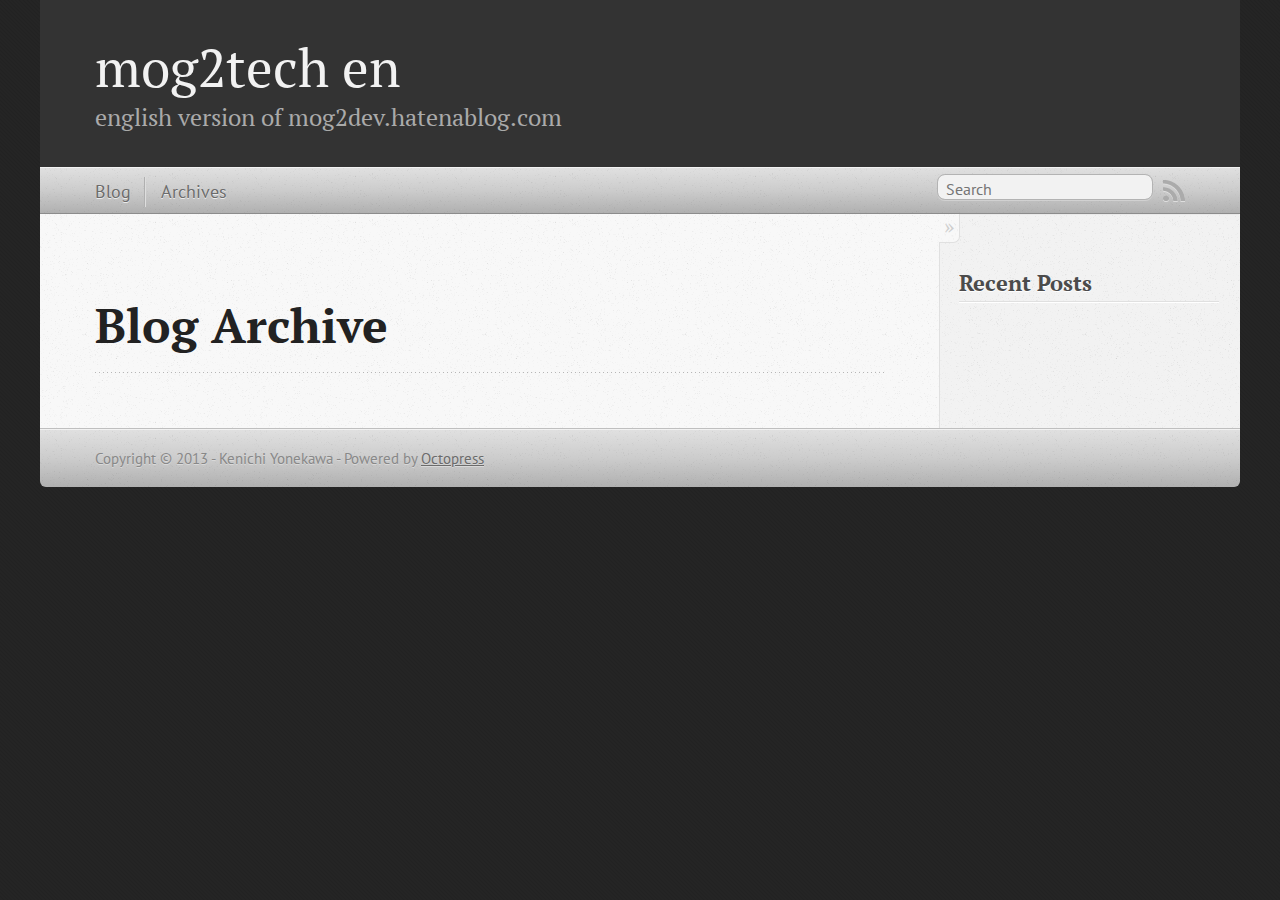
<file: blog/archives/index.html>
<!DOCTYPE html>
<!--[if IEMobile 7 ]><html class="no-js iem7"><![endif]-->
<!--[if lt IE 9]><html class="no-js lte-ie8"><![endif]-->
<!--[if (gt IE 8)|(gt IEMobile 7)|!(IEMobile)|!(IE)]><!--><html class="no-js" lang="en"><!--<![endif]-->
<head>
  <meta charset="utf-8">
  <title>Blog Archive - mog2tech en</title>
  <meta name="author" content="Kenichi Yonekawa">

  
  <meta name="description" content=" Blog Archive Recent Posts ">
  

  <!-- http://t.co/dKP3o1e -->
  <meta name="HandheldFriendly" content="True">
  <meta name="MobileOptimized" content="320">
  <meta name="viewport" content="width=device-width, initial-scale=1">

  
  <link rel="canonical" href="http://yonekawa.github.io/blog/archives">
  <link href="/favicon.png" rel="icon">
  <link href="/stylesheets/screen.css" media="screen, projection" rel="stylesheet" type="text/css">
  <link href="/atom.xml" rel="alternate" title="mog2tech en" type="application/atom+xml">
  <script src="/javascripts/modernizr-2.0.js"></script>
  <script src="//ajax.googleapis.com/ajax/libs/jquery/1.9.1/jquery.min.js"></script>
  <script>!window.jQuery && document.write(unescape('%3Cscript src="./javascripts/lib/jquery.min.js"%3E%3C/script%3E'))</script>
  <script src="/javascripts/octopress.js" type="text/javascript"></script>
  <!--Fonts from Google"s Web font directory at http://google.com/webfonts -->
<link href="http://fonts.googleapis.com/css?family=PT+Serif:regular,italic,bold,bolditalic" rel="stylesheet" type="text/css">
<link href="http://fonts.googleapis.com/css?family=PT+Sans:regular,italic,bold,bolditalic" rel="stylesheet" type="text/css">

  

</head>

<body   >
  <header role="banner"><hgroup>
  <h1><a href="/">mog2tech en</a></h1>
  
    <h2>english version of mog2dev.hatenablog.com</h2>
  
</hgroup>

</header>
  <nav role="navigation"><ul class="subscription" data-subscription="rss">
  <li><a href="/atom.xml" rel="subscribe-rss" title="subscribe via RSS">RSS</a></li>
  
</ul>
  
<form action="http://google.com/search" method="get">
  <fieldset role="search">
    <input type="hidden" name="q" value="site:yonekawa.github.io" />
    <input class="search" type="text" name="q" results="0" placeholder="Search"/>
  </fieldset>
</form>
  
<ul class="main-navigation">
  <li><a href="/">Blog</a></li>
  <li><a href="/blog/archives">Archives</a></li>
</ul>

</nav>
  <div id="main">
    <div id="content">
      <div>
<article role="article">
  
  <header>
    <h1 class="entry-title">Blog Archive</h1>
    
  </header>
  
  <div id="blog-archives">

</div>

  
</article>

</div>

<aside class="sidebar">
  
    <section>
  <h1>Recent Posts</h1>
  <ul id="recent_posts">
    
  </ul>
</section>





  
</aside>


    </div>
  </div>
  <footer role="contentinfo"><p>
  Copyright &copy; 2013 - Kenichi Yonekawa -
  <span class="credit">Powered by <a href="http://octopress.org">Octopress</a></span>
</p>

</footer>
  







  <script type="text/javascript">
    (function(){
      var twitterWidgets = document.createElement('script');
      twitterWidgets.type = 'text/javascript';
      twitterWidgets.async = true;
      twitterWidgets.src = 'http://platform.twitter.com/widgets.js';
      document.getElementsByTagName('head')[0].appendChild(twitterWidgets);
    })();
  </script>





</body>
</html>
</file>
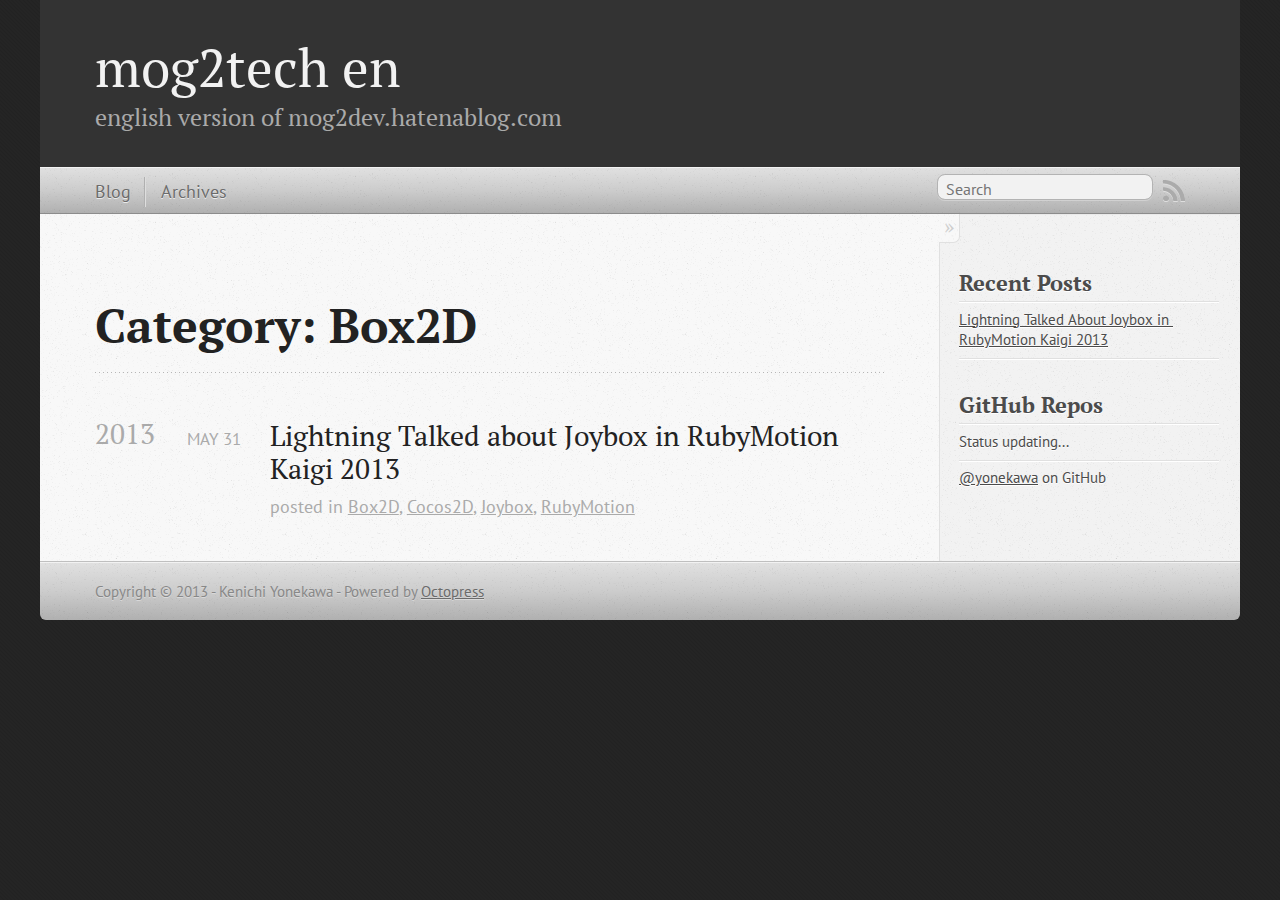
<file: blog/categories/box2d/index.html>
<!DOCTYPE html>
<!--[if IEMobile 7 ]><html class="no-js iem7"><![endif]-->
<!--[if lt IE 9]><html class="no-js lte-ie8"><![endif]-->
<!--[if (gt IE 8)|(gt IEMobile 7)|!(IEMobile)|!(IE)]><!--><html class="no-js" lang="en"><!--<![endif]-->
<head>
  <meta charset="utf-8">
  <title>Category: Box2D - mog2tech en</title>
  <meta name="author" content="Kenichi Yonekawa">

  
  <meta name="description" content="Category: Box2D">
  

  <!-- http://t.co/dKP3o1e -->
  <meta name="HandheldFriendly" content="True">
  <meta name="MobileOptimized" content="320">
  <meta name="viewport" content="width=device-width, initial-scale=1">

  
  <link rel="canonical" href="http://yonekawa.github.ioblog/categories/box2d">
  <link href="/favicon.png" rel="icon">
  <link href="/stylesheets/screen.css" media="screen, projection" rel="stylesheet" type="text/css">
  <link href="/atom.xml" rel="alternate" title="mog2tech en" type="application/atom+xml">
  <script src="/javascripts/modernizr-2.0.js"></script>
  <script src="//ajax.googleapis.com/ajax/libs/jquery/1.9.1/jquery.min.js"></script>
  <script>!window.jQuery && document.write(unescape('%3Cscript src="./javascripts/lib/jquery.min.js"%3E%3C/script%3E'))</script>
  <script src="/javascripts/octopress.js" type="text/javascript"></script>
  <!--Fonts from Google"s Web font directory at http://google.com/webfonts -->
<link href="http://fonts.googleapis.com/css?family=PT+Serif:regular,italic,bold,bolditalic" rel="stylesheet" type="text/css">
<link href="http://fonts.googleapis.com/css?family=PT+Sans:regular,italic,bold,bolditalic" rel="stylesheet" type="text/css">

  

</head>

<body   >
  <header role="banner"><hgroup>
  <h1><a href="/">mog2tech en</a></h1>
  
    <h2>english version of mog2dev.hatenablog.com</h2>
  
</hgroup>

</header>
  <nav role="navigation"><ul class="subscription" data-subscription="rss">
  <li><a href="/atom.xml" rel="subscribe-rss" title="subscribe via RSS">RSS</a></li>
  
</ul>
  
<form action="http://google.com/search" method="get">
  <fieldset role="search">
    <input type="hidden" name="q" value="site:yonekawa.github.io" />
    <input class="search" type="text" name="q" results="0" placeholder="Search"/>
  </fieldset>
</form>
  
<ul class="main-navigation">
  <li><a href="/">Blog</a></li>
  <li><a href="/blog/archives">Archives</a></li>
</ul>

</nav>
  <div id="main">
    <div id="content">
      <div>
<article role="article">
  
  <header>
    <h1 class="entry-title">Category: Box2D</h1>
    
  </header>
  
  <div id="blog-archives" class="category">



  
  <h2>2013</h2>

<article>
  
<h1><a href="/blog/2013/05/31/lightning-talked-about-joybox-in-rubymotion-kaigi-2013/">Lightning Talked about Joybox in RubyMotion Kaigi 2013</a></h1>
<time datetime="2013-05-31T13:47:00+09:00" pubdate><span class='month'>May</span> <span class='day'>31</span> <span class='year'>2013</span></time>

<footer>
  <span class="categories">posted in <a class='category' href='/blog/categories/box2d/'>Box2D</a>, <a class='category' href='/blog/categories/cocos2d/'>Cocos2D</a>, <a class='category' href='/blog/categories/joybox/'>Joybox</a>, <a class='category' href='/blog/categories/rubymotion/'>RubyMotion</a></span>
</footer>


</article>

</div>

  
</article>

</div>

<aside class="sidebar">
  
    <section>
  <h1>Recent Posts</h1>
  <ul id="recent_posts">
    
      <li class="post">
        <a href="/blog/2013/05/31/lightning-talked-about-joybox-in-rubymotion-kaigi-2013/">Lightning Talked About Joybox in RubyMotion Kaigi 2013</a>
      </li>
    
  </ul>
</section>

<section>
  <h1>GitHub Repos</h1>
  <ul id="gh_repos">
    <li class="loading">Status updating...</li>
  </ul>
  
  <a href="https://github.com/yonekawa">@yonekawa</a> on GitHub
  
  <script type="text/javascript">
    $(document).ready(function(){
        if (!window.jXHR){
            var jxhr = document.createElement('script');
            jxhr.type = 'text/javascript';
            jxhr.src = '/javascripts/libs/jXHR.js';
            var s = document.getElementsByTagName('script')[0];
            s.parentNode.insertBefore(jxhr, s);
        }

        github.showRepos({
            user: 'yonekawa',
            count: 0,
            skip_forks: true,
            target: '#gh_repos'
        });
    });
  </script>
  <script src="/javascripts/github.js" type="text/javascript"> </script>
</section>





  
</aside>


    </div>
  </div>
  <footer role="contentinfo"><p>
  Copyright &copy; 2013 - Kenichi Yonekawa -
  <span class="credit">Powered by <a href="http://octopress.org">Octopress</a></span>
</p>

</footer>
  



<div id="fb-root"></div>
<script>(function(d, s, id) {
  var js, fjs = d.getElementsByTagName(s)[0];
  if (d.getElementById(id)) {return;}
  js = d.createElement(s); js.id = id; js.async = true;
  js.src = "//connect.facebook.net/en_US/all.js#appId=212934732101925&xfbml=1";
  fjs.parentNode.insertBefore(js, fjs);
}(document, 'script', 'facebook-jssdk'));</script>





  <script type="text/javascript">
    (function(){
      var twitterWidgets = document.createElement('script');
      twitterWidgets.type = 'text/javascript';
      twitterWidgets.async = true;
      twitterWidgets.src = 'http://platform.twitter.com/widgets.js';
      document.getElementsByTagName('head')[0].appendChild(twitterWidgets);
    })();
  </script>





</body>
</html>
</file>
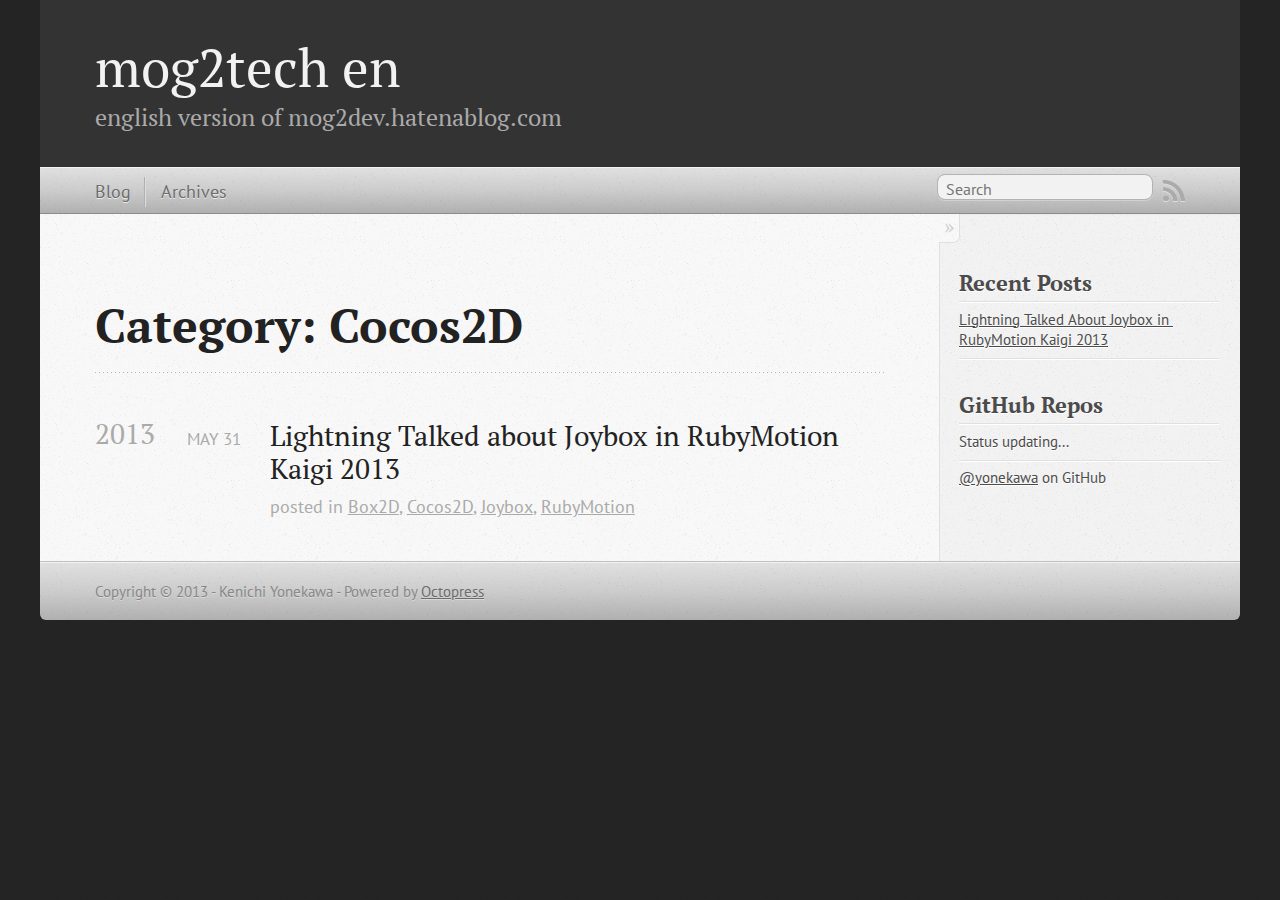
<file: blog/categories/cocos2d/index.html>
<!DOCTYPE html>
<!--[if IEMobile 7 ]><html class="no-js iem7"><![endif]-->
<!--[if lt IE 9]><html class="no-js lte-ie8"><![endif]-->
<!--[if (gt IE 8)|(gt IEMobile 7)|!(IEMobile)|!(IE)]><!--><html class="no-js" lang="en"><!--<![endif]-->
<head>
  <meta charset="utf-8">
  <title>Category: Cocos2D - mog2tech en</title>
  <meta name="author" content="Kenichi Yonekawa">

  
  <meta name="description" content="Category: Cocos2D">
  

  <!-- http://t.co/dKP3o1e -->
  <meta name="HandheldFriendly" content="True">
  <meta name="MobileOptimized" content="320">
  <meta name="viewport" content="width=device-width, initial-scale=1">

  
  <link rel="canonical" href="http://yonekawa.github.ioblog/categories/cocos2d">
  <link href="/favicon.png" rel="icon">
  <link href="/stylesheets/screen.css" media="screen, projection" rel="stylesheet" type="text/css">
  <link href="/atom.xml" rel="alternate" title="mog2tech en" type="application/atom+xml">
  <script src="/javascripts/modernizr-2.0.js"></script>
  <script src="//ajax.googleapis.com/ajax/libs/jquery/1.9.1/jquery.min.js"></script>
  <script>!window.jQuery && document.write(unescape('%3Cscript src="./javascripts/lib/jquery.min.js"%3E%3C/script%3E'))</script>
  <script src="/javascripts/octopress.js" type="text/javascript"></script>
  <!--Fonts from Google"s Web font directory at http://google.com/webfonts -->
<link href="http://fonts.googleapis.com/css?family=PT+Serif:regular,italic,bold,bolditalic" rel="stylesheet" type="text/css">
<link href="http://fonts.googleapis.com/css?family=PT+Sans:regular,italic,bold,bolditalic" rel="stylesheet" type="text/css">

  

</head>

<body   >
  <header role="banner"><hgroup>
  <h1><a href="/">mog2tech en</a></h1>
  
    <h2>english version of mog2dev.hatenablog.com</h2>
  
</hgroup>

</header>
  <nav role="navigation"><ul class="subscription" data-subscription="rss">
  <li><a href="/atom.xml" rel="subscribe-rss" title="subscribe via RSS">RSS</a></li>
  
</ul>
  
<form action="http://google.com/search" method="get">
  <fieldset role="search">
    <input type="hidden" name="q" value="site:yonekawa.github.io" />
    <input class="search" type="text" name="q" results="0" placeholder="Search"/>
  </fieldset>
</form>
  
<ul class="main-navigation">
  <li><a href="/">Blog</a></li>
  <li><a href="/blog/archives">Archives</a></li>
</ul>

</nav>
  <div id="main">
    <div id="content">
      <div>
<article role="article">
  
  <header>
    <h1 class="entry-title">Category: Cocos2D</h1>
    
  </header>
  
  <div id="blog-archives" class="category">



  
  <h2>2013</h2>

<article>
  
<h1><a href="/blog/2013/05/31/lightning-talked-about-joybox-in-rubymotion-kaigi-2013/">Lightning Talked about Joybox in RubyMotion Kaigi 2013</a></h1>
<time datetime="2013-05-31T13:47:00+09:00" pubdate><span class='month'>May</span> <span class='day'>31</span> <span class='year'>2013</span></time>

<footer>
  <span class="categories">posted in <a class='category' href='/blog/categories/box2d/'>Box2D</a>, <a class='category' href='/blog/categories/cocos2d/'>Cocos2D</a>, <a class='category' href='/blog/categories/joybox/'>Joybox</a>, <a class='category' href='/blog/categories/rubymotion/'>RubyMotion</a></span>
</footer>


</article>

</div>

  
</article>

</div>

<aside class="sidebar">
  
    <section>
  <h1>Recent Posts</h1>
  <ul id="recent_posts">
    
      <li class="post">
        <a href="/blog/2013/05/31/lightning-talked-about-joybox-in-rubymotion-kaigi-2013/">Lightning Talked About Joybox in RubyMotion Kaigi 2013</a>
      </li>
    
  </ul>
</section>

<section>
  <h1>GitHub Repos</h1>
  <ul id="gh_repos">
    <li class="loading">Status updating...</li>
  </ul>
  
  <a href="https://github.com/yonekawa">@yonekawa</a> on GitHub
  
  <script type="text/javascript">
    $(document).ready(function(){
        if (!window.jXHR){
            var jxhr = document.createElement('script');
            jxhr.type = 'text/javascript';
            jxhr.src = '/javascripts/libs/jXHR.js';
            var s = document.getElementsByTagName('script')[0];
            s.parentNode.insertBefore(jxhr, s);
        }

        github.showRepos({
            user: 'yonekawa',
            count: 0,
            skip_forks: true,
            target: '#gh_repos'
        });
    });
  </script>
  <script src="/javascripts/github.js" type="text/javascript"> </script>
</section>





  
</aside>


    </div>
  </div>
  <footer role="contentinfo"><p>
  Copyright &copy; 2013 - Kenichi Yonekawa -
  <span class="credit">Powered by <a href="http://octopress.org">Octopress</a></span>
</p>

</footer>
  



<div id="fb-root"></div>
<script>(function(d, s, id) {
  var js, fjs = d.getElementsByTagName(s)[0];
  if (d.getElementById(id)) {return;}
  js = d.createElement(s); js.id = id; js.async = true;
  js.src = "//connect.facebook.net/en_US/all.js#appId=212934732101925&xfbml=1";
  fjs.parentNode.insertBefore(js, fjs);
}(document, 'script', 'facebook-jssdk'));</script>





  <script type="text/javascript">
    (function(){
      var twitterWidgets = document.createElement('script');
      twitterWidgets.type = 'text/javascript';
      twitterWidgets.async = true;
      twitterWidgets.src = 'http://platform.twitter.com/widgets.js';
      document.getElementsByTagName('head')[0].appendChild(twitterWidgets);
    })();
  </script>





</body>
</html>
</file>
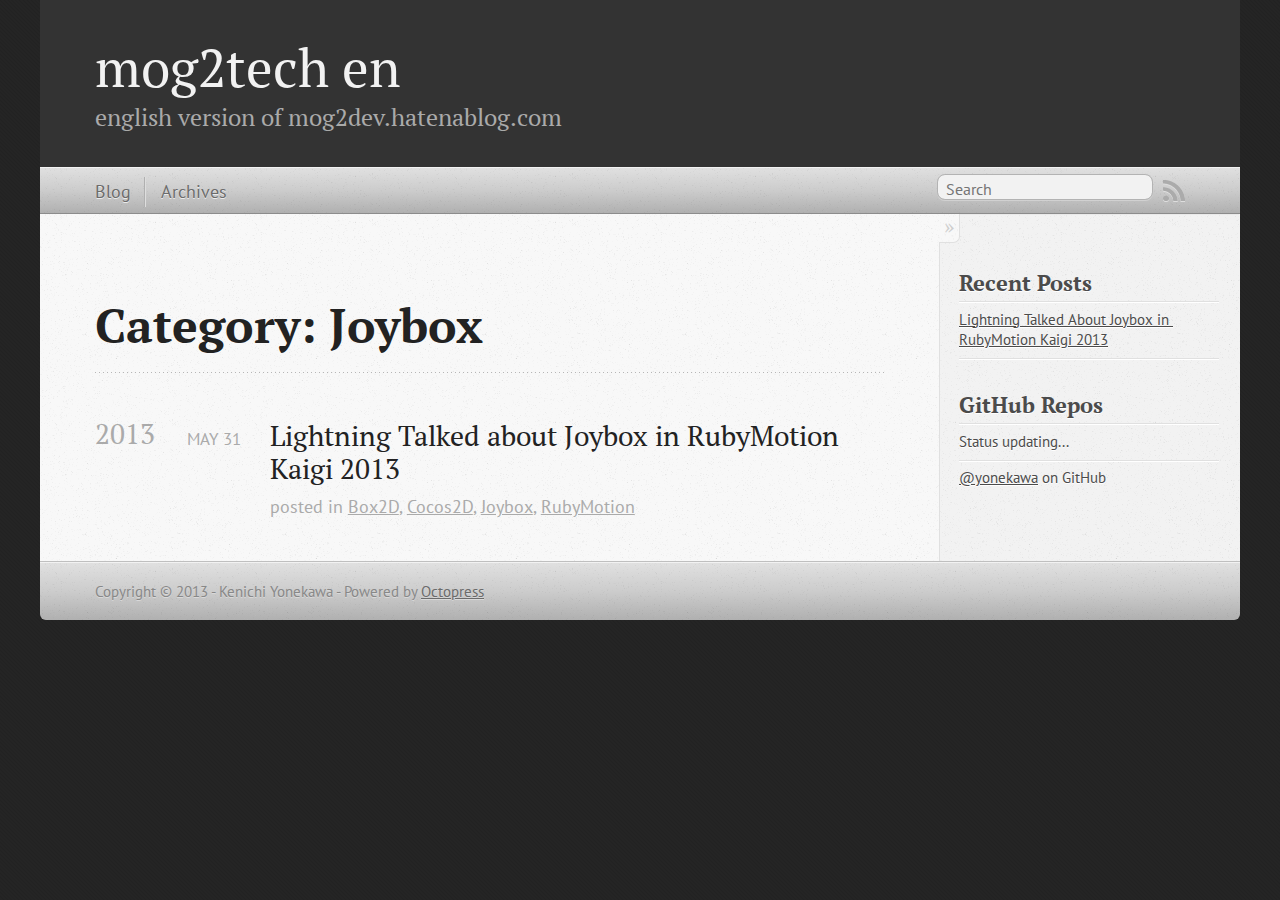
<file: blog/categories/joybox/index.html>
<!DOCTYPE html>
<!--[if IEMobile 7 ]><html class="no-js iem7"><![endif]-->
<!--[if lt IE 9]><html class="no-js lte-ie8"><![endif]-->
<!--[if (gt IE 8)|(gt IEMobile 7)|!(IEMobile)|!(IE)]><!--><html class="no-js" lang="en"><!--<![endif]-->
<head>
  <meta charset="utf-8">
  <title>Category: Joybox - mog2tech en</title>
  <meta name="author" content="Kenichi Yonekawa">

  
  <meta name="description" content="Category: Joybox">
  

  <!-- http://t.co/dKP3o1e -->
  <meta name="HandheldFriendly" content="True">
  <meta name="MobileOptimized" content="320">
  <meta name="viewport" content="width=device-width, initial-scale=1">

  
  <link rel="canonical" href="http://yonekawa.github.ioblog/categories/joybox">
  <link href="/favicon.png" rel="icon">
  <link href="/stylesheets/screen.css" media="screen, projection" rel="stylesheet" type="text/css">
  <link href="/atom.xml" rel="alternate" title="mog2tech en" type="application/atom+xml">
  <script src="/javascripts/modernizr-2.0.js"></script>
  <script src="//ajax.googleapis.com/ajax/libs/jquery/1.9.1/jquery.min.js"></script>
  <script>!window.jQuery && document.write(unescape('%3Cscript src="./javascripts/lib/jquery.min.js"%3E%3C/script%3E'))</script>
  <script src="/javascripts/octopress.js" type="text/javascript"></script>
  <!--Fonts from Google"s Web font directory at http://google.com/webfonts -->
<link href="http://fonts.googleapis.com/css?family=PT+Serif:regular,italic,bold,bolditalic" rel="stylesheet" type="text/css">
<link href="http://fonts.googleapis.com/css?family=PT+Sans:regular,italic,bold,bolditalic" rel="stylesheet" type="text/css">

  

</head>

<body   >
  <header role="banner"><hgroup>
  <h1><a href="/">mog2tech en</a></h1>
  
    <h2>english version of mog2dev.hatenablog.com</h2>
  
</hgroup>

</header>
  <nav role="navigation"><ul class="subscription" data-subscription="rss">
  <li><a href="/atom.xml" rel="subscribe-rss" title="subscribe via RSS">RSS</a></li>
  
</ul>
  
<form action="http://google.com/search" method="get">
  <fieldset role="search">
    <input type="hidden" name="q" value="site:yonekawa.github.io" />
    <input class="search" type="text" name="q" results="0" placeholder="Search"/>
  </fieldset>
</form>
  
<ul class="main-navigation">
  <li><a href="/">Blog</a></li>
  <li><a href="/blog/archives">Archives</a></li>
</ul>

</nav>
  <div id="main">
    <div id="content">
      <div>
<article role="article">
  
  <header>
    <h1 class="entry-title">Category: Joybox</h1>
    
  </header>
  
  <div id="blog-archives" class="category">



  
  <h2>2013</h2>

<article>
  
<h1><a href="/blog/2013/05/31/lightning-talked-about-joybox-in-rubymotion-kaigi-2013/">Lightning Talked about Joybox in RubyMotion Kaigi 2013</a></h1>
<time datetime="2013-05-31T13:47:00+09:00" pubdate><span class='month'>May</span> <span class='day'>31</span> <span class='year'>2013</span></time>

<footer>
  <span class="categories">posted in <a class='category' href='/blog/categories/box2d/'>Box2D</a>, <a class='category' href='/blog/categories/cocos2d/'>Cocos2D</a>, <a class='category' href='/blog/categories/joybox/'>Joybox</a>, <a class='category' href='/blog/categories/rubymotion/'>RubyMotion</a></span>
</footer>


</article>

</div>

  
</article>

</div>

<aside class="sidebar">
  
    <section>
  <h1>Recent Posts</h1>
  <ul id="recent_posts">
    
      <li class="post">
        <a href="/blog/2013/05/31/lightning-talked-about-joybox-in-rubymotion-kaigi-2013/">Lightning Talked About Joybox in RubyMotion Kaigi 2013</a>
      </li>
    
  </ul>
</section>

<section>
  <h1>GitHub Repos</h1>
  <ul id="gh_repos">
    <li class="loading">Status updating...</li>
  </ul>
  
  <a href="https://github.com/yonekawa">@yonekawa</a> on GitHub
  
  <script type="text/javascript">
    $(document).ready(function(){
        if (!window.jXHR){
            var jxhr = document.createElement('script');
            jxhr.type = 'text/javascript';
            jxhr.src = '/javascripts/libs/jXHR.js';
            var s = document.getElementsByTagName('script')[0];
            s.parentNode.insertBefore(jxhr, s);
        }

        github.showRepos({
            user: 'yonekawa',
            count: 0,
            skip_forks: true,
            target: '#gh_repos'
        });
    });
  </script>
  <script src="/javascripts/github.js" type="text/javascript"> </script>
</section>





  
</aside>


    </div>
  </div>
  <footer role="contentinfo"><p>
  Copyright &copy; 2013 - Kenichi Yonekawa -
  <span class="credit">Powered by <a href="http://octopress.org">Octopress</a></span>
</p>

</footer>
  



<div id="fb-root"></div>
<script>(function(d, s, id) {
  var js, fjs = d.getElementsByTagName(s)[0];
  if (d.getElementById(id)) {return;}
  js = d.createElement(s); js.id = id; js.async = true;
  js.src = "//connect.facebook.net/en_US/all.js#appId=212934732101925&xfbml=1";
  fjs.parentNode.insertBefore(js, fjs);
}(document, 'script', 'facebook-jssdk'));</script>





  <script type="text/javascript">
    (function(){
      var twitterWidgets = document.createElement('script');
      twitterWidgets.type = 'text/javascript';
      twitterWidgets.async = true;
      twitterWidgets.src = 'http://platform.twitter.com/widgets.js';
      document.getElementsByTagName('head')[0].appendChild(twitterWidgets);
    })();
  </script>





</body>
</html>
</file>
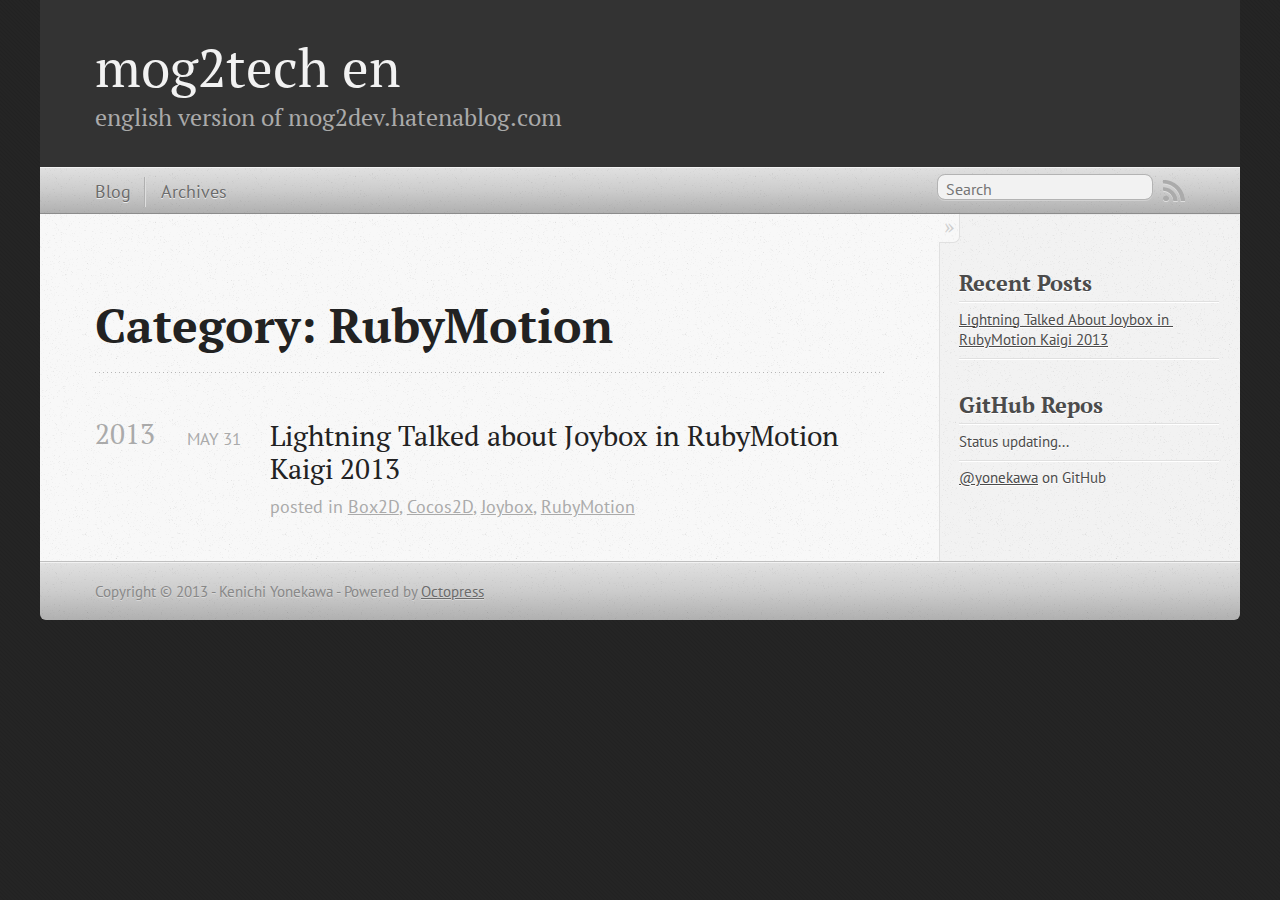
<file: blog/categories/rubymotion/index.html>
<!DOCTYPE html>
<!--[if IEMobile 7 ]><html class="no-js iem7"><![endif]-->
<!--[if lt IE 9]><html class="no-js lte-ie8"><![endif]-->
<!--[if (gt IE 8)|(gt IEMobile 7)|!(IEMobile)|!(IE)]><!--><html class="no-js" lang="en"><!--<![endif]-->
<head>
  <meta charset="utf-8">
  <title>Category: RubyMotion - mog2tech en</title>
  <meta name="author" content="Kenichi Yonekawa">

  
  <meta name="description" content="Category: RubyMotion">
  

  <!-- http://t.co/dKP3o1e -->
  <meta name="HandheldFriendly" content="True">
  <meta name="MobileOptimized" content="320">
  <meta name="viewport" content="width=device-width, initial-scale=1">

  
  <link rel="canonical" href="http://yonekawa.github.ioblog/categories/rubymotion">
  <link href="/favicon.png" rel="icon">
  <link href="/stylesheets/screen.css" media="screen, projection" rel="stylesheet" type="text/css">
  <link href="/atom.xml" rel="alternate" title="mog2tech en" type="application/atom+xml">
  <script src="/javascripts/modernizr-2.0.js"></script>
  <script src="//ajax.googleapis.com/ajax/libs/jquery/1.9.1/jquery.min.js"></script>
  <script>!window.jQuery && document.write(unescape('%3Cscript src="./javascripts/lib/jquery.min.js"%3E%3C/script%3E'))</script>
  <script src="/javascripts/octopress.js" type="text/javascript"></script>
  <!--Fonts from Google"s Web font directory at http://google.com/webfonts -->
<link href="http://fonts.googleapis.com/css?family=PT+Serif:regular,italic,bold,bolditalic" rel="stylesheet" type="text/css">
<link href="http://fonts.googleapis.com/css?family=PT+Sans:regular,italic,bold,bolditalic" rel="stylesheet" type="text/css">

  

</head>

<body   >
  <header role="banner"><hgroup>
  <h1><a href="/">mog2tech en</a></h1>
  
    <h2>english version of mog2dev.hatenablog.com</h2>
  
</hgroup>

</header>
  <nav role="navigation"><ul class="subscription" data-subscription="rss">
  <li><a href="/atom.xml" rel="subscribe-rss" title="subscribe via RSS">RSS</a></li>
  
</ul>
  
<form action="http://google.com/search" method="get">
  <fieldset role="search">
    <input type="hidden" name="q" value="site:yonekawa.github.io" />
    <input class="search" type="text" name="q" results="0" placeholder="Search"/>
  </fieldset>
</form>
  
<ul class="main-navigation">
  <li><a href="/">Blog</a></li>
  <li><a href="/blog/archives">Archives</a></li>
</ul>

</nav>
  <div id="main">
    <div id="content">
      <div>
<article role="article">
  
  <header>
    <h1 class="entry-title">Category: RubyMotion</h1>
    
  </header>
  
  <div id="blog-archives" class="category">



  
  <h2>2013</h2>

<article>
  
<h1><a href="/blog/2013/05/31/lightning-talked-about-joybox-in-rubymotion-kaigi-2013/">Lightning Talked about Joybox in RubyMotion Kaigi 2013</a></h1>
<time datetime="2013-05-31T13:47:00+09:00" pubdate><span class='month'>May</span> <span class='day'>31</span> <span class='year'>2013</span></time>

<footer>
  <span class="categories">posted in <a class='category' href='/blog/categories/box2d/'>Box2D</a>, <a class='category' href='/blog/categories/cocos2d/'>Cocos2D</a>, <a class='category' href='/blog/categories/joybox/'>Joybox</a>, <a class='category' href='/blog/categories/rubymotion/'>RubyMotion</a></span>
</footer>


</article>

</div>

  
</article>

</div>

<aside class="sidebar">
  
    <section>
  <h1>Recent Posts</h1>
  <ul id="recent_posts">
    
      <li class="post">
        <a href="/blog/2013/05/31/lightning-talked-about-joybox-in-rubymotion-kaigi-2013/">Lightning Talked About Joybox in RubyMotion Kaigi 2013</a>
      </li>
    
  </ul>
</section>

<section>
  <h1>GitHub Repos</h1>
  <ul id="gh_repos">
    <li class="loading">Status updating...</li>
  </ul>
  
  <a href="https://github.com/yonekawa">@yonekawa</a> on GitHub
  
  <script type="text/javascript">
    $(document).ready(function(){
        if (!window.jXHR){
            var jxhr = document.createElement('script');
            jxhr.type = 'text/javascript';
            jxhr.src = '/javascripts/libs/jXHR.js';
            var s = document.getElementsByTagName('script')[0];
            s.parentNode.insertBefore(jxhr, s);
        }

        github.showRepos({
            user: 'yonekawa',
            count: 0,
            skip_forks: true,
            target: '#gh_repos'
        });
    });
  </script>
  <script src="/javascripts/github.js" type="text/javascript"> </script>
</section>





  
</aside>


    </div>
  </div>
  <footer role="contentinfo"><p>
  Copyright &copy; 2013 - Kenichi Yonekawa -
  <span class="credit">Powered by <a href="http://octopress.org">Octopress</a></span>
</p>

</footer>
  



<div id="fb-root"></div>
<script>(function(d, s, id) {
  var js, fjs = d.getElementsByTagName(s)[0];
  if (d.getElementById(id)) {return;}
  js = d.createElement(s); js.id = id; js.async = true;
  js.src = "//connect.facebook.net/en_US/all.js#appId=212934732101925&xfbml=1";
  fjs.parentNode.insertBefore(js, fjs);
}(document, 'script', 'facebook-jssdk'));</script>





  <script type="text/javascript">
    (function(){
      var twitterWidgets = document.createElement('script');
      twitterWidgets.type = 'text/javascript';
      twitterWidgets.async = true;
      twitterWidgets.src = 'http://platform.twitter.com/widgets.js';
      document.getElementsByTagName('head')[0].appendChild(twitterWidgets);
    })();
  </script>





</body>
</html>
</file>
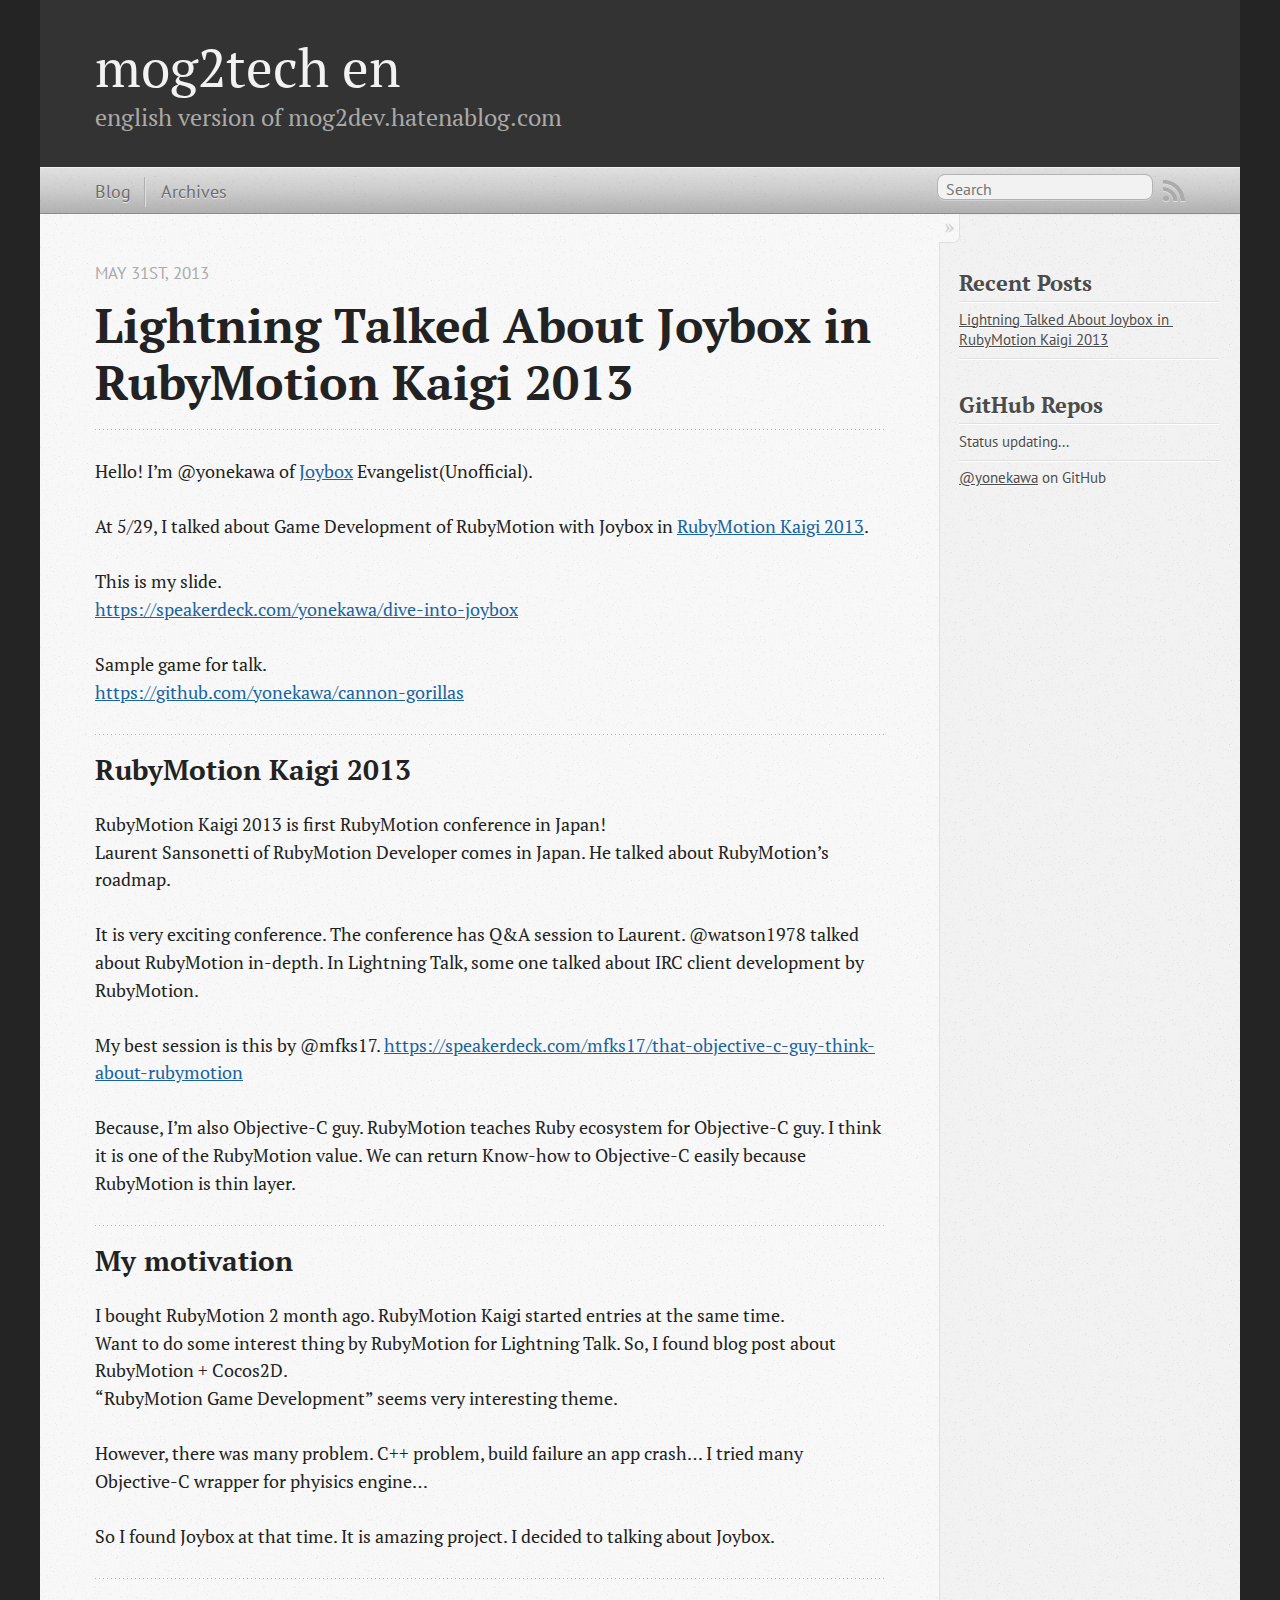
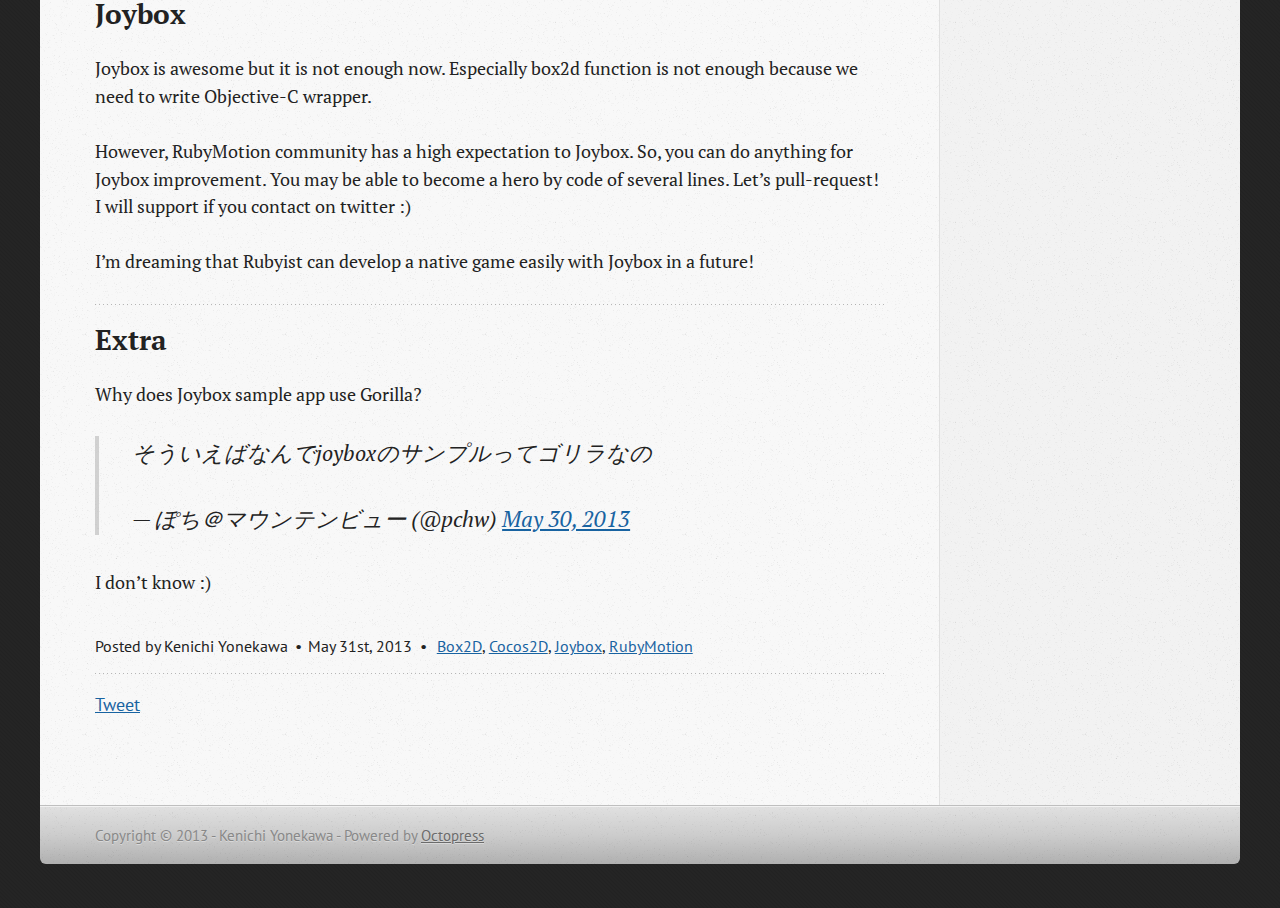
<file: blog/2013/05/31/lightning-talked-about-joybox-in-rubymotion-kaigi-2013/index.html>
<!DOCTYPE html>
<!--[if IEMobile 7 ]><html class="no-js iem7"><![endif]-->
<!--[if lt IE 9]><html class="no-js lte-ie8"><![endif]-->
<!--[if (gt IE 8)|(gt IEMobile 7)|!(IEMobile)|!(IE)]><!--><html class="no-js" lang="en"><!--<![endif]-->
<head>
  <meta charset="utf-8">
  <title>Lightning Talked about Joybox in RubyMotion Kaigi 2013 - mog2tech en</title>
  <meta name="author" content="Kenichi Yonekawa">

  
  <meta name="description" content="Hello! I&rsquo;m @yonekawa of Joybox Evangelist(Unofficial). At 5/29, I talked about Game Development of RubyMotion with Joybox in RubyMotion Kaigi &hellip;">
  

  <!-- http://t.co/dKP3o1e -->
  <meta name="HandheldFriendly" content="True">
  <meta name="MobileOptimized" content="320">
  <meta name="viewport" content="width=device-width, initial-scale=1">

  
  <link rel="canonical" href="http://yonekawa.github.io/blog/2013/05/31/lightning-talked-about-joybox-in-rubymotion-kaigi-2013">
  <link href="/favicon.png" rel="icon">
  <link href="/stylesheets/screen.css" media="screen, projection" rel="stylesheet" type="text/css">
  <link href="/atom.xml" rel="alternate" title="mog2tech en" type="application/atom+xml">
  <script src="/javascripts/modernizr-2.0.js"></script>
  <script src="//ajax.googleapis.com/ajax/libs/jquery/1.9.1/jquery.min.js"></script>
  <script>!window.jQuery && document.write(unescape('%3Cscript src="./javascripts/lib/jquery.min.js"%3E%3C/script%3E'))</script>
  <script src="/javascripts/octopress.js" type="text/javascript"></script>
  <!--Fonts from Google"s Web font directory at http://google.com/webfonts -->
<link href="http://fonts.googleapis.com/css?family=PT+Serif:regular,italic,bold,bolditalic" rel="stylesheet" type="text/css">
<link href="http://fonts.googleapis.com/css?family=PT+Sans:regular,italic,bold,bolditalic" rel="stylesheet" type="text/css">

  

</head>

<body   >
  <header role="banner"><hgroup>
  <h1><a href="/">mog2tech en</a></h1>
  
    <h2>english version of mog2dev.hatenablog.com</h2>
  
</hgroup>

</header>
  <nav role="navigation"><ul class="subscription" data-subscription="rss">
  <li><a href="/atom.xml" rel="subscribe-rss" title="subscribe via RSS">RSS</a></li>
  
</ul>
  
<form action="http://google.com/search" method="get">
  <fieldset role="search">
    <input type="hidden" name="q" value="site:yonekawa.github.io" />
    <input class="search" type="text" name="q" results="0" placeholder="Search"/>
  </fieldset>
</form>
  
<ul class="main-navigation">
  <li><a href="/">Blog</a></li>
  <li><a href="/blog/archives">Archives</a></li>
</ul>

</nav>
  <div id="main">
    <div id="content">
      <div>
<article class="hentry" role="article">
  
  <header>
    
      <h1 class="entry-title">Lightning Talked About Joybox in RubyMotion Kaigi 2013</h1>
    
    
      <p class="meta">
        








  


<time datetime="2013-05-31T13:47:00+09:00" pubdate data-updated="true">May 31<span>st</span>, 2013</time>
        
      </p>
    
  </header>


<div class="entry-content"><p>Hello! I&rsquo;m @yonekawa of <a href="http://joybox.io/">Joybox</a> Evangelist(Unofficial).</p>

<p>At 5/29, I talked about Game Development of RubyMotion with Joybox in <a href="http://connpass.com/event/2095/">RubyMotion Kaigi 2013</a>.</p>

<p>This is my slide.<br/>
<a href="https://speakerdeck.com/yonekawa/dive-into-joybox">https://speakerdeck.com/yonekawa/dive-into-joybox</a></p>

<p>Sample game for talk.<br/>
<a href="https://github.com/yonekawa/cannon-gorillas">https://github.com/yonekawa/cannon-gorillas</a></p>

<h2>RubyMotion Kaigi 2013</h2>

<p>RubyMotion Kaigi 2013 is first RubyMotion conference in Japan!<br/>
Laurent Sansonetti of RubyMotion Developer comes in Japan. He talked about RubyMotion&rsquo;s roadmap.</p>

<p>It is very exciting conference.
The conference has Q&amp;A session to Laurent. @watson1978 talked about RubyMotion in-depth.
In Lightning Talk, some one talked about IRC client development by RubyMotion.</p>

<p>My best session is this by @mfks17.
<a href="https://speakerdeck.com/mfks17/that-objective-c-guy-think-about-rubymotion">https://speakerdeck.com/mfks17/that-objective-c-guy-think-about-rubymotion</a></p>

<p>Because, I&rsquo;m also Objective-C guy.
RubyMotion teaches Ruby ecosystem for Objective-C guy. I think it is one of the RubyMotion value.
We can return Know-how to Objective-C easily because RubyMotion is thin layer.</p>

<h2>My motivation</h2>

<p>I bought RubyMotion 2 month ago. RubyMotion Kaigi started entries at the same time.<br/>
Want to do some interest thing by RubyMotion for Lightning Talk.
So, I found blog post about RubyMotion + Cocos2D.<br/>
&ldquo;RubyMotion Game Development&rdquo; seems very interesting theme.</p>

<p>However, there was many problem. C++ problem, build failure an app crash&hellip;
I tried many Objective-C wrapper for phyisics engine&hellip;</p>

<p>So I found Joybox at that time. It is amazing project.
I decided to talking about Joybox.</p>

<h2>Joybox</h2>

<p>Joybox is awesome but it is not enough now.
Especially box2d function is not enough because we need to write Objective-C wrapper.</p>

<p>However, RubyMotion community has a high expectation to Joybox.
So, you can do anything for Joybox improvement.
You may be able to become a hero by code of several lines.
Let&rsquo;s pull-request! I will support if you contact on twitter :)</p>

<p>I&rsquo;m dreaming that Rubyist can develop a native game easily with Joybox in a future!</p>

<h2>Extra</h2>

<p>Why does Joybox sample app use Gorilla?</p>

<blockquote class="twitter-tweet"><p>そういえばなんでjoyboxのサンプルってゴリラなの</p>&mdash; ぽち＠マウンテンビュー (@pchw) <a href="https://twitter.com/pchw/statuses/340152913152339968">May 30, 2013</a></blockquote>


<script async src="//platform.twitter.com/widgets.js" charset="utf-8"></script>


<p>I don&rsquo;t know :)</p>
</div>


  <footer>
    <p class="meta">
      
  

<span class="byline author vcard">Posted by <span class="fn">Kenichi Yonekawa</span></span>

      








  


<time datetime="2013-05-31T13:47:00+09:00" pubdate data-updated="true">May 31<span>st</span>, 2013</time>
      

<span class="categories">
  
    <a class='category' href='/blog/categories/box2d/'>Box2D</a>, <a class='category' href='/blog/categories/cocos2d/'>Cocos2D</a>, <a class='category' href='/blog/categories/joybox/'>Joybox</a>, <a class='category' href='/blog/categories/rubymotion/'>RubyMotion</a>
  
</span>


    </p>
    
      <div class="sharing">
  
  <a href="http://twitter.com/share" class="twitter-share-button" data-url="http://yonekawa.github.io/blog/2013/05/31/lightning-talked-about-joybox-in-rubymotion-kaigi-2013/" data-via="yonekawa" data-counturl="http://yonekawa.github.io/blog/2013/05/31/lightning-talked-about-joybox-in-rubymotion-kaigi-2013/" >Tweet</a>
  
  
  
    <div class="fb-like" data-send="true" data-width="450" data-show-faces="false"></div>
  
</div>

    
    <p class="meta">
      
      
    </p>
  </footer>
</article>

</div>

<aside class="sidebar">
  
    <section>
  <h1>Recent Posts</h1>
  <ul id="recent_posts">
    
      <li class="post">
        <a href="/blog/2013/05/31/lightning-talked-about-joybox-in-rubymotion-kaigi-2013/">Lightning Talked About Joybox in RubyMotion Kaigi 2013</a>
      </li>
    
  </ul>
</section>

<section>
  <h1>GitHub Repos</h1>
  <ul id="gh_repos">
    <li class="loading">Status updating...</li>
  </ul>
  
  <a href="https://github.com/yonekawa">@yonekawa</a> on GitHub
  
  <script type="text/javascript">
    $(document).ready(function(){
        if (!window.jXHR){
            var jxhr = document.createElement('script');
            jxhr.type = 'text/javascript';
            jxhr.src = '/javascripts/libs/jXHR.js';
            var s = document.getElementsByTagName('script')[0];
            s.parentNode.insertBefore(jxhr, s);
        }

        github.showRepos({
            user: 'yonekawa',
            count: 0,
            skip_forks: true,
            target: '#gh_repos'
        });
    });
  </script>
  <script src="/javascripts/github.js" type="text/javascript"> </script>
</section>





  
</aside>


    </div>
  </div>
  <footer role="contentinfo"><p>
  Copyright &copy; 2013 - Kenichi Yonekawa -
  <span class="credit">Powered by <a href="http://octopress.org">Octopress</a></span>
</p>

</footer>
  



<div id="fb-root"></div>
<script>(function(d, s, id) {
  var js, fjs = d.getElementsByTagName(s)[0];
  if (d.getElementById(id)) {return;}
  js = d.createElement(s); js.id = id; js.async = true;
  js.src = "//connect.facebook.net/en_US/all.js#appId=212934732101925&xfbml=1";
  fjs.parentNode.insertBefore(js, fjs);
}(document, 'script', 'facebook-jssdk'));</script>





  <script type="text/javascript">
    (function(){
      var twitterWidgets = document.createElement('script');
      twitterWidgets.type = 'text/javascript';
      twitterWidgets.async = true;
      twitterWidgets.src = 'http://platform.twitter.com/widgets.js';
      document.getElementsByTagName('head')[0].appendChild(twitterWidgets);
    })();
  </script>





</body>
</html>
</file>
<file: stylesheets/screen.css>
html,body,div,span,applet,object,iframe,h1,h2,h3,h4,h5,h6,p,blockquote,pre,a,abbr,acronym,address,big,cite,code,del,dfn,em,img,ins,kbd,q,s,samp,small,strike,strong,sub,sup,tt,var,b,u,i,center,dl,dt,dd,ol,ul,li,fieldset,form,label,legend,table,caption,tbody,tfoot,thead,tr,th,td,article,aside,canvas,details,embed,figure,figcaption,footer,header,hgroup,menu,nav,output,ruby,section,summary,time,mark,audio,video{margin:0;padding:0;border:0;font:inherit;font-size:100%;vertical-align:baseline}html{line-height:1}ol,ul{list-style:none}table{border-collapse:collapse;border-spacing:0}caption,th,td{text-align:left;font-weight:normal;vertical-align:middle}q,blockquote{quotes:none}q:before,q:after,blockquote:before,blockquote:after{content:"";content:none}a img{border:none}article,aside,details,figcaption,figure,footer,header,hgroup,menu,nav,section,summary{display:block}article,aside,details,figcaption,figure,footer,header,hgroup,menu,nav,section,summary{display:block}a{color:#1863a1}a:visited{color:#751590}a:focus{color:#0181eb}a:hover{color:#0181eb}a:active{color:#01579f}aside.sidebar a{color:#1863a1}aside.sidebar a:focus{color:#0181eb}aside.sidebar a:hover{color:#0181eb}aside.sidebar a:active{color:#01579f}a{-webkit-transition:color 0.3s;-moz-transition:color 0.3s;-o-transition:color 0.3s;transition:color 0.3s}html{background:#252525 url('/images/line-tile.png?1369974243') top left}body>div{background:#f2f2f2 url('/images/noise.png?1369974243') top left;border-bottom:1px solid #bfbfbf}body>div>div{background:#f8f8f8 url('/images/noise.png?1369974243') top left;border-right:1px solid #e0e0e0}.heading,body>header h1,h1,h2,h3,h4,h5,h6{font-family:"PT Serif","Georgia","Helvetica Neue",Arial,sans-serif}.sans,body>header h2,article header p.meta,article>footer,#content .blog-index footer,html .gist .gist-file .gist-meta,#blog-archives a.category,#blog-archives time,aside.sidebar section,body>footer{font-family:"PT Sans","Helvetica Neue",Arial,sans-serif}.serif,body,#content .blog-index a[rel=full-article]{font-family:"PT Serif",Georgia,Times,"Times New Roman",serif}.mono,pre,code,tt,p code,li code{font-family:Menlo,Monaco,"Andale Mono","lucida console","Courier New",monospace}body>header h1{font-size:2.2em;font-family:"PT Serif","Georgia","Helvetica Neue",Arial,sans-serif;font-weight:normal;line-height:1.2em;margin-bottom:0.6667em}body>header h2{font-family:"PT Serif","Georgia","Helvetica Neue",Arial,sans-serif}body{line-height:1.5em;color:#222}h1{font-size:2.2em;line-height:1.2em}@media only screen and (min-width: 992px){body{font-size:1.15em}h1{font-size:2.6em;line-height:1.2em}}h1,h2,h3,h4,h5,h6{text-rendering:optimizelegibility;margin-bottom:1em;font-weight:bold}h2,section h1{font-size:1.5em}h3,section h2,section section h1{font-size:1.3em}h4,section h3,section section h2,section section section h1{font-size:1em}h5,section h4,section section h3{font-size:.9em}h6,section h5,section section h4,section section section h3{font-size:.8em}p,article blockquote,ul,ol{margin-bottom:1.5em}ul{list-style-type:disc}ul ul{list-style-type:circle;margin-bottom:0px}ul ul ul{list-style-type:square;margin-bottom:0px}ol{list-style-type:decimal}ol ol{list-style-type:lower-alpha;margin-bottom:0px}ol ol ol{list-style-type:lower-roman;margin-bottom:0px}ul,ul ul,ul ol,ol,ol ul,ol ol{margin-left:1.3em}ul ul,ul ol,ol ul,ol ol{margin-bottom:0em}strong{font-weight:bold}em{font-style:italic}sup,sub{font-size:0.75em;position:relative;display:inline-block;padding:0 .2em;line-height:.8em}sup{top:-0.5em}sub{bottom:-0.5em}a[rev='footnote']{font-size:.75em;padding:0 .3em;line-height:1}q{font-style:italic}q:before{content:"\201C"}q:after{content:"\201D"}em,dfn{font-style:italic}strong,dfn{font-weight:bold}del,s{text-decoration:line-through}abbr,acronym{border-bottom:1px dotted;cursor:help}hr{margin-bottom:0.2em}small{font-size:.8em}big{font-size:1.2em}article blockquote{font-style:italic;position:relative;font-size:1.2em;line-height:1.5em;padding-left:1em;border-left:4px solid rgba(170,170,170,0.5)}article blockquote cite{font-style:italic}article blockquote cite a{color:#aaa !important;word-wrap:break-word}article blockquote cite:before{content:'\2014';padding-right:.3em;padding-left:.3em;color:#aaa}@media only screen and (min-width: 992px){article blockquote{padding-left:1.5em;border-left-width:4px}}.pullquote-right:before,.pullquote-left:before{padding:0;border:none;content:attr(data-pullquote);float:right;width:45%;margin:.5em 0 1em 1.5em;position:relative;top:7px;font-size:1.4em;line-height:1.45em}.pullquote-left:before{float:left;margin:.5em 1.5em 1em 0}.force-wrap,article a,aside.sidebar a{white-space:-moz-pre-wrap;white-space:-pre-wrap;white-space:-o-pre-wrap;white-space:pre-wrap;word-wrap:break-word}.group,body>header,body>nav,body>footer,body #content>article,body #content>div>article,body #content>div>section,body div.pagination,aside.sidebar,#main,#content,.sidebar{*zoom:1}.group:after,body>header:after,body>nav:after,body>footer:after,body #content>article:after,body #content>div>article:after,body #content>div>section:after,body div.pagination:after,aside.sidebar:after,#main:after,#content:after,.sidebar:after{content:"";display:table;clear:both}body{-webkit-text-size-adjust:none;max-width:1200px;position:relative;margin:0 auto}body>header,body>nav,body>footer,body #content>article,body #content>div>article,body #content>div>section{padding-left:18px;padding-right:18px}@media only screen and (min-width: 480px){body>header,body>nav,body>footer,body #content>article,body #content>div>article,body #content>div>section{padding-left:25px;padding-right:25px}}@media only screen and (min-width: 768px){body>header,body>nav,body>footer,body #content>article,body #content>div>article,body #content>div>section{padding-left:35px;padding-right:35px}}@media only screen and (min-width: 992px){body>header,body>nav,body>footer,body #content>article,body #content>div>article,body #content>div>section{padding-left:55px;padding-right:55px}}body div.pagination{margin-left:18px;margin-right:18px}@media only screen and (min-width: 480px){body div.pagination{margin-left:25px;margin-right:25px}}@media only screen and (min-width: 768px){body div.pagination{margin-left:35px;margin-right:35px}}@media only screen and (min-width: 992px){body div.pagination{margin-left:55px;margin-right:55px}}body>header{font-size:1em;padding-top:1.5em;padding-bottom:1.5em}#content{overflow:hidden}#content>div,#content>article{width:100%}aside.sidebar{float:none;padding:0 18px 1px;background-color:#f7f7f7;border-top:1px solid #e0e0e0}.flex-content,article img,article video,article .flash-video,aside.sidebar img{max-width:100%;height:auto}.basic-alignment.left,article img.left,article video.left,article .left.flash-video,aside.sidebar img.left{float:left;margin-right:1.5em}.basic-alignment.right,article img.right,article video.right,article .right.flash-video,aside.sidebar img.right{float:right;margin-left:1.5em}.basic-alignment.center,article img.center,article video.center,article .center.flash-video,aside.sidebar img.center{display:block;margin:0 auto 1.5em}.basic-alignment.left,article img.left,article video.left,article .left.flash-video,aside.sidebar img.left,.basic-alignment.right,article img.right,article video.right,article .right.flash-video,aside.sidebar img.right{margin-bottom:.8em}.toggle-sidebar,.no-sidebar .toggle-sidebar{display:none}@media only screen and (min-width: 750px){body.sidebar-footer aside.sidebar{float:none;width:auto;clear:left;margin:0;padding:0 35px 1px;background-color:#f7f7f7;border-top:1px solid #eaeaea}body.sidebar-footer aside.sidebar section.odd,body.sidebar-footer aside.sidebar section.even{float:left;width:48%}body.sidebar-footer aside.sidebar section.odd{margin-left:0}body.sidebar-footer aside.sidebar section.even{margin-left:4%}body.sidebar-footer aside.sidebar.thirds section{width:30%;margin-left:5%}body.sidebar-footer aside.sidebar.thirds section.first{margin-left:0;clear:both}}body.sidebar-footer #content{margin-right:0px}body.sidebar-footer .toggle-sidebar{display:none}@media only screen and (min-width: 550px){body>header{font-size:1em}}@media only screen and (min-width: 750px){aside.sidebar{float:none;width:auto;clear:left;margin:0;padding:0 35px 1px;background-color:#f7f7f7;border-top:1px solid #eaeaea}aside.sidebar section.odd,aside.sidebar section.even{float:left;width:48%}aside.sidebar section.odd{margin-left:0}aside.sidebar section.even{margin-left:4%}aside.sidebar.thirds section{width:30%;margin-left:5%}aside.sidebar.thirds section.first{margin-left:0;clear:both}}@media only screen and (min-width: 768px){body{-webkit-text-size-adjust:auto}body>header{font-size:1.2em}#main{padding:0;margin:0 auto}#content{overflow:visible;margin-right:240px;position:relative}.no-sidebar #content{margin-right:0;border-right:0}.collapse-sidebar #content{margin-right:20px}#content>div,#content>article{padding-top:17.5px;padding-bottom:17.5px;float:left}aside.sidebar{width:210px;padding:0 15px 15px;background:none;clear:none;float:left;margin:0 -100% 0 0}aside.sidebar section{width:auto;margin-left:0}aside.sidebar section.odd,aside.sidebar section.even{float:none;width:auto;margin-left:0}.collapse-sidebar aside.sidebar{float:none;width:auto;clear:left;margin:0;padding:0 35px 1px;background-color:#f7f7f7;border-top:1px solid #eaeaea}.collapse-sidebar aside.sidebar section.odd,.collapse-sidebar aside.sidebar section.even{float:left;width:48%}.collapse-sidebar aside.sidebar section.odd{margin-left:0}.collapse-sidebar aside.sidebar section.even{margin-left:4%}.collapse-sidebar aside.sidebar.thirds section{width:30%;margin-left:5%}.collapse-sidebar aside.sidebar.thirds section.first{margin-left:0;clear:both}}@media only screen and (min-width: 992px){body>header{font-size:1.3em}#content{margin-right:300px}#content>div,#content>article{padding-top:27.5px;padding-bottom:27.5px}aside.sidebar{width:260px;padding:1.2em 20px 20px}.collapse-sidebar aside.sidebar{padding-left:55px;padding-right:55px}}@media only screen and (min-width: 768px){ul,ol{margin-left:0}}body>header{background:#333}body>header h1{display:inline-block;margin:0}body>header h1 a,body>header h1 a:visited,body>header h1 a:hover{color:#f2f2f2;text-decoration:none}body>header h2{margin:.2em 0 0;font-size:1em;color:#aaa;font-weight:normal}body>nav{position:relative;background-color:#ccc;background:url('/images/noise.png?1369974243'),-webkit-gradient(linear, 50% 0%, 50% 100%, color-stop(0%, #e0e0e0), color-stop(50%, #cccccc), color-stop(100%, #b0b0b0));background:url('/images/noise.png?1369974243'),-webkit-linear-gradient(#e0e0e0,#cccccc,#b0b0b0);background:url('/images/noise.png?1369974243'),-moz-linear-gradient(#e0e0e0,#cccccc,#b0b0b0);background:url('/images/noise.png?1369974243'),-o-linear-gradient(#e0e0e0,#cccccc,#b0b0b0);background:url('/images/noise.png?1369974243'),linear-gradient(#e0e0e0,#cccccc,#b0b0b0);border-top:1px solid #f2f2f2;border-bottom:1px solid #8c8c8c;padding-top:.35em;padding-bottom:.35em}body>nav form{-webkit-background-clip:padding;-moz-background-clip:padding;background-clip:padding-box;margin:0;padding:0}body>nav form .search{padding:.3em .5em 0;font-size:.85em;font-family:"PT Sans","Helvetica Neue",Arial,sans-serif;line-height:1.1em;width:95%;-webkit-border-radius:0.5em;-moz-border-radius:0.5em;-ms-border-radius:0.5em;-o-border-radius:0.5em;border-radius:0.5em;-webkit-background-clip:padding;-moz-background-clip:padding;background-clip:padding-box;-webkit-box-shadow:#d1d1d1 0 1px;-moz-box-shadow:#d1d1d1 0 1px;box-shadow:#d1d1d1 0 1px;background-color:#f2f2f2;border:1px solid #b3b3b3;color:#888}body>nav form .search:focus{color:#444;border-color:#80b1df;-webkit-box-shadow:#80b1df 0 0 4px,#80b1df 0 0 3px inset;-moz-box-shadow:#80b1df 0 0 4px,#80b1df 0 0 3px inset;box-shadow:#80b1df 0 0 4px,#80b1df 0 0 3px inset;background-color:#fff;outline:none}body>nav fieldset[role=search]{float:right;width:48%}body>nav fieldset.mobile-nav{float:left;width:48%}body>nav fieldset.mobile-nav select{width:100%;font-size:.8em;border:1px solid #888}body>nav ul{display:none}@media only screen and (min-width: 550px){body>nav{font-size:.9em}body>nav ul{margin:0;padding:0;border:0;overflow:hidden;*zoom:1;float:left;display:block;padding-top:.15em}body>nav ul li{list-style-image:none;list-style-type:none;margin-left:0;white-space:nowrap;display:inline;float:left;padding-left:0;padding-right:0}body>nav ul li:first-child,body>nav ul li.first{padding-left:0}body>nav ul li:last-child{padding-right:0}body>nav ul li.last{padding-right:0}body>nav ul.subscription{margin-left:.8em;float:right}body>nav ul.subscription li:last-child a{padding-right:0}body>nav ul li{margin:0}body>nav a{color:#6b6b6b;font-family:"PT Sans","Helvetica Neue",Arial,sans-serif;text-shadow:#ebebeb 0 1px;float:left;text-decoration:none;font-size:1.1em;padding:.1em 0;line-height:1.5em}body>nav a:visited{color:#6b6b6b}body>nav a:hover{color:#2b2b2b}body>nav li+li{border-left:1px solid #b0b0b0;margin-left:.8em}body>nav li+li a{padding-left:.8em;border-left:1px solid #dedede}body>nav form{float:right;text-align:left;padding-left:.8em;width:175px}body>nav form .search{width:93%;font-size:.95em;line-height:1.2em}body>nav ul[data-subscription$=email]+form{width:97px}body>nav ul[data-subscription$=email]+form .search{width:91%}body>nav fieldset.mobile-nav{display:none}body>nav fieldset[role=search]{width:99%}}@media only screen and (min-width: 992px){body>nav form{width:215px}body>nav ul[data-subscription$=email]+form{width:147px}}.no-placeholder body>nav .search{background:#f2f2f2 url('/images/search.png?1369974243') 0.3em 0.25em no-repeat;text-indent:1.3em}@media only screen and (min-width: 550px){.maskImage body>nav ul[data-subscription$=email]+form{width:123px}}@media only screen and (min-width: 992px){.maskImage body>nav ul[data-subscription$=email]+form{width:173px}}.maskImage ul.subscription{position:relative;top:.2em}.maskImage ul.subscription li,.maskImage ul.subscription a{border:0;padding:0}.maskImage a[rel=subscribe-rss]{position:relative;top:0px;text-indent:-999999em;background-color:#dedede;border:0;padding:0}.maskImage a[rel=subscribe-rss],.maskImage a[rel=subscribe-rss]:after{-webkit-mask-image:url('/images/rss.png?1369974243');-moz-mask-image:url('/images/rss.png?1369974243');-ms-mask-image:url('/images/rss.png?1369974243');-o-mask-image:url('/images/rss.png?1369974243');mask-image:url('/images/rss.png?1369974243');-webkit-mask-repeat:no-repeat;-moz-mask-repeat:no-repeat;-ms-mask-repeat:no-repeat;-o-mask-repeat:no-repeat;mask-repeat:no-repeat;width:22px;height:22px}.maskImage a[rel=subscribe-rss]:after{content:"";position:absolute;top:-1px;left:0;background-color:#ababab}.maskImage a[rel=subscribe-rss]:hover:after{background-color:#9e9e9e}.maskImage a[rel=subscribe-email]{position:relative;top:0px;text-indent:-999999em;background-color:#dedede;border:0;padding:0}.maskImage a[rel=subscribe-email],.maskImage a[rel=subscribe-email]:after{-webkit-mask-image:url('/images/email.png?1369974243');-moz-mask-image:url('/images/email.png?1369974243');-ms-mask-image:url('/images/email.png?1369974243');-o-mask-image:url('/images/email.png?1369974243');mask-image:url('/images/email.png?1369974243');-webkit-mask-repeat:no-repeat;-moz-mask-repeat:no-repeat;-ms-mask-repeat:no-repeat;-o-mask-repeat:no-repeat;mask-repeat:no-repeat;width:28px;height:22px}.maskImage a[rel=subscribe-email]:after{content:"";position:absolute;top:-1px;left:0;background-color:#ababab}.maskImage a[rel=subscribe-email]:hover:after{background-color:#9e9e9e}article{padding-top:1em}article header{position:relative;padding-top:2em;padding-bottom:1em;margin-bottom:1em;background:url('[data-uri]') bottom left repeat-x}article header h1{margin:0}article header h1 a{text-decoration:none}article header h1 a:hover{text-decoration:underline}article header p{font-size:.9em;color:#aaa;margin:0}article header p.meta{text-transform:uppercase;position:absolute;top:0}@media only screen and (min-width: 768px){article header{margin-bottom:1.5em;padding-bottom:1em;background:url('[data-uri]') bottom left repeat-x}}article h2{padding-top:0.8em;background:url('[data-uri]') top left repeat-x}.entry-content article h2:first-child,article header+h2{padding-top:0}article h2:first-child,article header+h2{background:none}article .feature{padding-top:.5em;margin-bottom:1em;padding-bottom:1em;background:url('[data-uri]') bottom left repeat-x;font-size:2.0em;font-style:italic;line-height:1.3em}article img,article video,article .flash-video{-webkit-border-radius:0.3em;-moz-border-radius:0.3em;-ms-border-radius:0.3em;-o-border-radius:0.3em;border-radius:0.3em;-webkit-box-shadow:rgba(0,0,0,0.15) 0 1px 4px;-moz-box-shadow:rgba(0,0,0,0.15) 0 1px 4px;box-shadow:rgba(0,0,0,0.15) 0 1px 4px;-webkit-box-sizing:border-box;-moz-box-sizing:border-box;box-sizing:border-box;border:#fff 0.5em solid}article video,article .flash-video{margin:0 auto 1.5em}article video{display:block;width:100%}article .flash-video>div{position:relative;display:block;padding-bottom:56.25%;padding-top:1px;height:0;overflow:hidden}article .flash-video>div iframe,article .flash-video>div object,article .flash-video>div embed{position:absolute;top:0;left:0;width:100%;height:100%}article>footer{padding-bottom:2.5em;margin-top:2em}article>footer p.meta{margin-bottom:.8em;font-size:.85em;clear:both;overflow:hidden}.blog-index article+article{background:url('[data-uri]') top left repeat-x}#content .blog-index{padding-top:0;padding-bottom:0}#content .blog-index article{padding-top:2em}#content .blog-index article header{background:none;padding-bottom:0}#content .blog-index article h1{font-size:2.2em}#content .blog-index article h1 a{color:inherit}#content .blog-index article h1 a:hover{color:#0181eb}#content .blog-index a[rel=full-article]{background:#ebebeb;display:inline-block;padding:.4em .8em;margin-right:.5em;text-decoration:none;color:#666;-webkit-transition:background-color 0.5s;-moz-transition:background-color 0.5s;-o-transition:background-color 0.5s;transition:background-color 0.5s}#content .blog-index a[rel=full-article]:hover{background:#0181eb;text-shadow:none;color:#f8f8f8}#content .blog-index footer{margin-top:1em}.separator,article>footer .byline+time:before,article>footer time+time:before,article>footer .comments:before,article>footer .byline ~ .categories:before{content:"\2022 ";padding:0 .4em 0 .2em;display:inline-block}#content div.pagination{text-align:center;font-size:.95em;position:relative;background:url('[data-uri]') top left repeat-x;padding-top:1.5em;padding-bottom:1.5em}#content div.pagination a{text-decoration:none;color:#aaa}#content div.pagination a.prev{position:absolute;left:0}#content div.pagination a.next{position:absolute;right:0}#content div.pagination a:hover{color:#0181eb}#content div.pagination a[href*=archive]:before,#content div.pagination a[href*=archive]:after{content:'\2014';padding:0 .3em}p.meta+.sharing{padding-top:1em;padding-left:0;background:url('[data-uri]') top left repeat-x}#fb-root{display:none}.highlight,html .gist .gist-file .gist-syntax .gist-highlight{border:1px solid #05232b !important}.highlight table td.code,html .gist .gist-file .gist-syntax .gist-highlight table td.code{width:100%}.highlight .line-numbers,html .gist .gist-file .gist-syntax .highlight .line_numbers{text-align:right;font-size:13px;line-height:1.45em;background:#073642 url('/images/noise.png?1369974243') top left !important;border-right:1px solid #00232c !important;-webkit-box-shadow:#083e4b -1px 0 inset;-moz-box-shadow:#083e4b -1px 0 inset;box-shadow:#083e4b -1px 0 inset;text-shadow:#021014 0 -1px;padding:.8em !important;-webkit-border-radius:0;-moz-border-radius:0;-ms-border-radius:0;-o-border-radius:0;border-radius:0}.highlight .line-numbers span,html .gist .gist-file .gist-syntax .highlight .line_numbers span{color:#586e75 !important}figure.code,.gist-file,pre{-webkit-box-shadow:rgba(0,0,0,0.06) 0 0 10px;-moz-box-shadow:rgba(0,0,0,0.06) 0 0 10px;box-shadow:rgba(0,0,0,0.06) 0 0 10px}figure.code .highlight pre,.gist-file .highlight pre,pre .highlight pre{-webkit-box-shadow:none;-moz-box-shadow:none;box-shadow:none}.gist .highlight *::-moz-selection,figure.code .highlight *::-moz-selection{background:#386774;color:inherit;text-shadow:#002b36 0 1px}.gist .highlight *::-webkit-selection,figure.code .highlight *::-webkit-selection{background:#386774;color:inherit;text-shadow:#002b36 0 1px}.gist .highlight *::selection,figure.code .highlight *::selection{background:#386774;color:inherit;text-shadow:#002b36 0 1px}html .gist .gist-file{margin-bottom:1.8em;position:relative;border:none;padding-top:26px !important}html .gist .gist-file .highlight{margin-bottom:0}html .gist .gist-file .gist-syntax{border-bottom:0 !important;background:none !important}html .gist .gist-file .gist-syntax .gist-highlight{background:#002b36 !important}html .gist .gist-file .gist-syntax .highlight pre{padding:0}html .gist .gist-file .gist-meta{padding:.6em 0.8em;border:1px solid #083e4b !important;color:#586e75;font-size:.7em !important;background:#073642 url('/images/noise.png?1369974243') top left;line-height:1.5em}html .gist .gist-file .gist-meta a{color:#75878b !important;text-decoration:none}html .gist .gist-file .gist-meta a:hover{text-decoration:underline}html .gist .gist-file .gist-meta a:hover{color:#93a1a1 !important}html .gist .gist-file .gist-meta a[href*='#file']{position:absolute;top:0;left:0;right:-10px;color:#474747 !important}html .gist .gist-file .gist-meta a[href*='#file']:hover{color:#1863a1 !important}html .gist .gist-file .gist-meta a[href*=raw]{top:.4em}pre{background:#002b36 url('/images/noise.png?1369974243') top left;-webkit-border-radius:0.4em;-moz-border-radius:0.4em;-ms-border-radius:0.4em;-o-border-radius:0.4em;border-radius:0.4em;border:1px solid #05232b;line-height:1.45em;font-size:13px;margin-bottom:2.1em;padding:.8em 1em;color:#93a1a1;overflow:auto}h3.filename+pre{-moz-border-radius-topleft:0px;-webkit-border-top-left-radius:0px;border-top-left-radius:0px;-moz-border-radius-topright:0px;-webkit-border-top-right-radius:0px;border-top-right-radius:0px}p code,li code{display:inline-block;white-space:no-wrap;background:#fff;font-size:.8em;line-height:1.5em;color:#555;border:1px solid #ddd;-webkit-border-radius:0.4em;-moz-border-radius:0.4em;-ms-border-radius:0.4em;-o-border-radius:0.4em;border-radius:0.4em;padding:0 .3em;margin:-1px 0}p pre code,li pre code{font-size:1em !important;background:none;border:none}.pre-code,html .gist .gist-file .gist-syntax .highlight pre,.highlight code{font-family:Menlo,Monaco,"Andale Mono","lucida console","Courier New",monospace !important;overflow:scroll;overflow-y:hidden;display:block;padding:.8em;overflow-x:auto;line-height:1.45em;background:#002b36 url('/images/noise.png?1369974243') top left !important;color:#93a1a1 !important}.pre-code span,html .gist .gist-file .gist-syntax .highlight pre span,.highlight code span{color:#93a1a1 !important}.pre-code span,html .gist .gist-file .gist-syntax .highlight pre span,.highlight code span{font-style:normal !important;font-weight:normal !important}.pre-code .c,html .gist .gist-file .gist-syntax .highlight pre .c,.highlight code .c{color:#586e75 !important;font-style:italic !important}.pre-code .cm,html .gist .gist-file .gist-syntax .highlight pre .cm,.highlight code .cm{color:#586e75 !important;font-style:italic !important}.pre-code .cp,html .gist .gist-file .gist-syntax .highlight pre .cp,.highlight code .cp{color:#586e75 !important;font-style:italic !important}.pre-code .c1,html .gist .gist-file .gist-syntax .highlight pre .c1,.highlight code .c1{color:#586e75 !important;font-style:italic !important}.pre-code .cs,html .gist .gist-file .gist-syntax .highlight pre .cs,.highlight code .cs{color:#586e75 !important;font-weight:bold !important;font-style:italic !important}.pre-code .err,html .gist .gist-file .gist-syntax .highlight pre .err,.highlight code .err{color:#dc322f !important;background:none !important}.pre-code .k,html .gist .gist-file .gist-syntax .highlight pre .k,.highlight code .k{color:#cb4b16 !important}.pre-code .o,html .gist .gist-file .gist-syntax .highlight pre .o,.highlight code .o{color:#93a1a1 !important;font-weight:bold !important}.pre-code .p,html .gist .gist-file .gist-syntax .highlight pre .p,.highlight code .p{color:#93a1a1 !important}.pre-code .ow,html .gist .gist-file .gist-syntax .highlight pre .ow,.highlight code .ow{color:#2aa198 !important;font-weight:bold !important}.pre-code .gd,html .gist .gist-file .gist-syntax .highlight pre .gd,.highlight code .gd{color:#93a1a1 !important;background-color:#372c34 !important;display:inline-block}.pre-code .gd .x,html .gist .gist-file .gist-syntax .highlight pre .gd .x,.highlight code .gd .x{color:#93a1a1 !important;background-color:#4d2d33 !important;display:inline-block}.pre-code .ge,html .gist .gist-file .gist-syntax .highlight pre .ge,.highlight code .ge{color:#93a1a1 !important;font-style:italic !important}.pre-code .gh,html .gist .gist-file .gist-syntax .highlight pre .gh,.highlight code .gh{color:#586e75 !important}.pre-code .gi,html .gist .gist-file .gist-syntax .highlight pre .gi,.highlight code .gi{color:#93a1a1 !important;background-color:#1a412b !important;display:inline-block}.pre-code .gi .x,html .gist .gist-file .gist-syntax .highlight pre .gi .x,.highlight code .gi .x{color:#93a1a1 !important;background-color:#355720 !important;display:inline-block}.pre-code .gs,html .gist .gist-file .gist-syntax .highlight pre .gs,.highlight code .gs{color:#93a1a1 !important;font-weight:bold !important}.pre-code .gu,html .gist .gist-file .gist-syntax .highlight pre .gu,.highlight code .gu{color:#6c71c4 !important}.pre-code .kc,html .gist .gist-file .gist-syntax .highlight pre .kc,.highlight code .kc{color:#859900 !important;font-weight:bold !important}.pre-code .kd,html .gist .gist-file .gist-syntax .highlight pre .kd,.highlight code .kd{color:#268bd2 !important}.pre-code .kp,html .gist .gist-file .gist-syntax .highlight pre .kp,.highlight code .kp{color:#cb4b16 !important;font-weight:bold !important}.pre-code .kr,html .gist .gist-file .gist-syntax .highlight pre .kr,.highlight code .kr{color:#d33682 !important;font-weight:bold !important}.pre-code .kt,html .gist .gist-file .gist-syntax .highlight pre .kt,.highlight code .kt{color:#2aa198 !important}.pre-code .n,html .gist .gist-file .gist-syntax .highlight pre .n,.highlight code .n{color:#268bd2 !important}.pre-code .na,html .gist .gist-file .gist-syntax .highlight pre .na,.highlight code .na{color:#268bd2 !important}.pre-code .nb,html .gist .gist-file .gist-syntax .highlight pre .nb,.highlight code .nb{color:#859900 !important}.pre-code .nc,html .gist .gist-file .gist-syntax .highlight pre .nc,.highlight code .nc{color:#d33682 !important}.pre-code .no,html .gist .gist-file .gist-syntax .highlight pre .no,.highlight code .no{color:#b58900 !important}.pre-code .nl,html .gist .gist-file .gist-syntax .highlight pre .nl,.highlight code .nl{color:#859900 !important}.pre-code .ne,html .gist .gist-file .gist-syntax .highlight pre .ne,.highlight code .ne{color:#268bd2 !important;font-weight:bold !important}.pre-code .nf,html .gist .gist-file .gist-syntax .highlight pre .nf,.highlight code .nf{color:#268bd2 !important;font-weight:bold !important}.pre-code .nn,html .gist .gist-file .gist-syntax .highlight pre .nn,.highlight code .nn{color:#b58900 !important}.pre-code .nt,html .gist .gist-file .gist-syntax .highlight pre .nt,.highlight code .nt{color:#268bd2 !important;font-weight:bold !important}.pre-code .nx,html .gist .gist-file .gist-syntax .highlight pre .nx,.highlight code .nx{color:#b58900 !important}.pre-code .vg,html .gist .gist-file .gist-syntax .highlight pre .vg,.highlight code .vg{color:#268bd2 !important}.pre-code .vi,html .gist .gist-file .gist-syntax .highlight pre .vi,.highlight code .vi{color:#268bd2 !important}.pre-code .nv,html .gist .gist-file .gist-syntax .highlight pre .nv,.highlight code .nv{color:#268bd2 !important}.pre-code .mf,html .gist .gist-file .gist-syntax .highlight pre .mf,.highlight code .mf{color:#2aa198 !important}.pre-code .m,html .gist .gist-file .gist-syntax .highlight pre .m,.highlight code .m{color:#2aa198 !important}.pre-code .mh,html .gist .gist-file .gist-syntax .highlight pre .mh,.highlight code .mh{color:#2aa198 !important}.pre-code .mi,html .gist .gist-file .gist-syntax .highlight pre .mi,.highlight code .mi{color:#2aa198 !important}.pre-code .s,html .gist .gist-file .gist-syntax .highlight pre .s,.highlight code .s{color:#2aa198 !important}.pre-code .sd,html .gist .gist-file .gist-syntax .highlight pre .sd,.highlight code .sd{color:#2aa198 !important}.pre-code .s2,html .gist .gist-file .gist-syntax .highlight pre .s2,.highlight code .s2{color:#2aa198 !important}.pre-code .se,html .gist .gist-file .gist-syntax .highlight pre .se,.highlight code .se{color:#dc322f !important}.pre-code .si,html .gist .gist-file .gist-syntax .highlight pre .si,.highlight code .si{color:#268bd2 !important}.pre-code .sr,html .gist .gist-file .gist-syntax .highlight pre .sr,.highlight code .sr{color:#2aa198 !important}.pre-code .s1,html .gist .gist-file .gist-syntax .highlight pre .s1,.highlight code .s1{color:#2aa198 !important}.pre-code div .gd,html .gist .gist-file .gist-syntax .highlight pre div .gd,.highlight code div .gd,.pre-code div .gd .x,html .gist .gist-file .gist-syntax .highlight pre div .gd .x,.highlight code div .gd .x,.pre-code div .gi,html .gist .gist-file .gist-syntax .highlight pre div .gi,.highlight code div .gi,.pre-code div .gi .x,html .gist .gist-file .gist-syntax .highlight pre div .gi .x,.highlight code div .gi .x{display:inline-block;width:100%}.highlight,.gist-highlight{margin-bottom:1.8em;background:#002b36;overflow-y:hidden;overflow-x:auto}.highlight pre,.gist-highlight pre{background:none;-webkit-border-radius:0px;-moz-border-radius:0px;-ms-border-radius:0px;-o-border-radius:0px;border-radius:0px;border:none;padding:0;margin-bottom:0}pre::-webkit-scrollbar,.highlight::-webkit-scrollbar,.gist-highlight::-webkit-scrollbar{height:.5em;background:rgba(255,255,255,0.15)}pre::-webkit-scrollbar-thumb:horizontal,.highlight::-webkit-scrollbar-thumb:horizontal,.gist-highlight::-webkit-scrollbar-thumb:horizontal{background:rgba(255,255,255,0.2);-webkit-border-radius:4px;border-radius:4px}.highlight code{background:#000}figure.code{background:none;padding:0;border:0;margin-bottom:1.5em}figure.code pre{margin-bottom:0}figure.code figcaption{position:relative}figure.code .highlight{margin-bottom:0}.code-title,html .gist .gist-file .gist-meta a[href*='#file'],h3.filename,figure.code figcaption{text-align:center;font-size:13px;line-height:2em;text-shadow:#cbcccc 0 1px 0;color:#474747;font-weight:normal;margin-bottom:0;-moz-border-radius-topleft:5px;-webkit-border-top-left-radius:5px;border-top-left-radius:5px;-moz-border-radius-topright:5px;-webkit-border-top-right-radius:5px;border-top-right-radius:5px;font-family:"Helvetica Neue", Arial, "Lucida Grande", "Lucida Sans Unicode", Lucida, sans-serif;background:#aaa url('/images/code_bg.png?1369974243') top repeat-x;border:1px solid #565656;border-top-color:#cbcbcb;border-left-color:#a5a5a5;border-right-color:#a5a5a5;border-bottom:0}.download-source,html .gist .gist-file .gist-meta a[href*=raw],figure.code figcaption a{position:absolute;right:.8em;text-decoration:none;color:#666 !important;z-index:1;font-size:13px;text-shadow:#cbcccc 0 1px 0;padding-left:3em}.download-source:hover,html .gist .gist-file .gist-meta a[href*=raw]:hover,figure.code figcaption a:hover{text-decoration:underline}#archive #content>div,#archive #content>div>article{padding-top:0}#blog-archives{color:#aaa}#blog-archives article{padding:1em 0 1em;position:relative;background:url('[data-uri]') bottom left repeat-x}#blog-archives article:last-child{background:none}#blog-archives article footer{padding:0;margin:0}#blog-archives h1{color:#222;margin-bottom:.3em}#blog-archives h2{display:none}#blog-archives h1{font-size:1.5em}#blog-archives h1 a{text-decoration:none;color:inherit;font-weight:normal;display:inline-block}#blog-archives h1 a:hover{text-decoration:underline}#blog-archives h1 a:hover{color:#0181eb}#blog-archives a.category,#blog-archives time{color:#aaa}#blog-archives .entry-content{display:none}#blog-archives time{font-size:.9em;line-height:1.2em}#blog-archives time .month,#blog-archives time .day{display:inline-block}#blog-archives time .month{text-transform:uppercase}#blog-archives p{margin-bottom:1em}#blog-archives a,#blog-archives .entry-content a{color:inherit}#blog-archives a:hover,#blog-archives .entry-content a:hover{color:#0181eb}#blog-archives a:hover{color:#0181eb}@media only screen and (min-width: 550px){#blog-archives article{margin-left:5em}#blog-archives h2{margin-bottom:.3em;font-weight:normal;display:inline-block;position:relative;top:-1px;float:left}#blog-archives h2:first-child{padding-top:.75em}#blog-archives time{position:absolute;text-align:right;left:0em;top:1.8em}#blog-archives .year{display:none}#blog-archives article{padding-left:4.5em;padding-bottom:.7em}#blog-archives a.category{line-height:1.1em}}#content>.category article{margin-left:0;padding-left:6.8em}#content>.category .year{display:inline}.side-shadow-border,aside.sidebar section h1,aside.sidebar li{-webkit-box-shadow:#fff 0 1px;-moz-box-shadow:#fff 0 1px;box-shadow:#fff 0 1px}aside.sidebar{overflow:hidden;color:#4b4b4b;text-shadow:#fff 0 1px}aside.sidebar section{font-size:.8em;line-height:1.4em;margin-bottom:1.5em}aside.sidebar section h1{margin:1.5em 0 0;padding-bottom:.2em;border-bottom:1px solid #e0e0e0}aside.sidebar section h1+p{padding-top:.4em}aside.sidebar img{-webkit-border-radius:0.3em;-moz-border-radius:0.3em;-ms-border-radius:0.3em;-o-border-radius:0.3em;border-radius:0.3em;-webkit-box-shadow:rgba(0,0,0,0.15) 0 1px 4px;-moz-box-shadow:rgba(0,0,0,0.15) 0 1px 4px;box-shadow:rgba(0,0,0,0.15) 0 1px 4px;-webkit-box-sizing:border-box;-moz-box-sizing:border-box;box-sizing:border-box;border:#fff 0.3em solid}aside.sidebar ul{margin-bottom:0.5em;margin-left:0}aside.sidebar li{list-style:none;padding:.5em 0;margin:0;border-bottom:1px solid #e0e0e0}aside.sidebar li p:last-child{margin-bottom:0}aside.sidebar a{color:inherit;-webkit-transition:color 0.5s;-moz-transition:color 0.5s;-o-transition:color 0.5s;transition:color 0.5s}aside.sidebar:hover a{color:#1863a1}aside.sidebar:hover a:hover{color:#0181eb}.aside-alt-link,#pinboard_linkroll .pin-tag{color:#7e7e7e}.aside-alt-link:hover,#pinboard_linkroll .pin-tag:hover{color:#0181eb}@media only screen and (min-width: 768px){.toggle-sidebar{outline:none;position:absolute;right:-10px;top:0;bottom:0;display:inline-block;text-decoration:none;color:#cecece;width:9px;cursor:pointer}.toggle-sidebar:hover{background:#e9e9e9;background:-webkit-gradient(linear, 0% 50%, 100% 50%, color-stop(0%, rgba(224,224,224,0.5)), color-stop(100%, rgba(224,224,224,0)));background:-webkit-linear-gradient(left, rgba(224,224,224,0.5),rgba(224,224,224,0));background:-moz-linear-gradient(left, rgba(224,224,224,0.5),rgba(224,224,224,0));background:-o-linear-gradient(left, rgba(224,224,224,0.5),rgba(224,224,224,0));background:linear-gradient(left, rgba(224,224,224,0.5),rgba(224,224,224,0))}.toggle-sidebar:after{position:absolute;right:-11px;top:0;width:20px;font-size:1.2em;line-height:1.1em;padding-bottom:.15em;-moz-border-radius-bottomright:0.3em;-webkit-border-bottom-right-radius:0.3em;border-bottom-right-radius:0.3em;text-align:center;background:#f8f8f8 url('/images/noise.png?1369974243') top left;border-bottom:1px solid #e0e0e0;border-right:1px solid #e0e0e0;content:"\00BB";text-indent:-1px}.collapse-sidebar .toggle-sidebar{text-indent:0px;right:-20px;width:19px}.collapse-sidebar .toggle-sidebar:hover{background:#e9e9e9}.collapse-sidebar .toggle-sidebar:after{border-left:1px solid #e0e0e0;text-shadow:#fff 0 1px;content:"\00AB";left:0px;right:0;text-align:center;text-indent:0;border:0;border-right-width:0;background:none}}.googleplus h1{-moz-box-shadow:none !important;-webkit-box-shadow:none !important;-o-box-shadow:none !important;box-shadow:none !important;border-bottom:0px none !important}.googleplus a{text-decoration:none;white-space:normal !important;line-height:32px}.googleplus a img{float:left;margin-right:0.5em;border:0 none}.googleplus-hidden{position:absolute;top:-1000em;left:-1000em}#pinboard_linkroll .pin-title,#pinboard_linkroll .pin-description{display:block;margin-bottom:.5em}#pinboard_linkroll .pin-tag{text-decoration:none}#pinboard_linkroll .pin-tag:hover{text-decoration:underline}#pinboard_linkroll .pin-tag:after{content:','}#pinboard_linkroll .pin-tag:last-child:after{content:''}.delicious-posts a.delicious-link{margin-bottom:.5em;display:block}.delicious-posts p{font-size:1em}body>footer{font-size:.8em;color:#888;text-shadow:#d9d9d9 0 1px;background-color:#ccc;background:url('/images/noise.png?1369974243'),-webkit-gradient(linear, 50% 0%, 50% 100%, color-stop(0%, #e0e0e0), color-stop(50%, #cccccc), color-stop(100%, #b0b0b0));background:url('/images/noise.png?1369974243'),-webkit-linear-gradient(#e0e0e0,#cccccc,#b0b0b0);background:url('/images/noise.png?1369974243'),-moz-linear-gradient(#e0e0e0,#cccccc,#b0b0b0);background:url('/images/noise.png?1369974243'),-o-linear-gradient(#e0e0e0,#cccccc,#b0b0b0);background:url('/images/noise.png?1369974243'),linear-gradient(#e0e0e0,#cccccc,#b0b0b0);border-top:1px solid #f2f2f2;position:relative;padding-top:1em;padding-bottom:1em;margin-bottom:3em;-moz-border-radius-bottomleft:0.4em;-webkit-border-bottom-left-radius:0.4em;border-bottom-left-radius:0.4em;-moz-border-radius-bottomright:0.4em;-webkit-border-bottom-right-radius:0.4em;border-bottom-right-radius:0.4em;z-index:1}body>footer a{color:#6b6b6b}body>footer a:visited{color:#6b6b6b}body>footer a:hover{color:#484848}body>footer p:last-child{margin-bottom:0}
</file>
